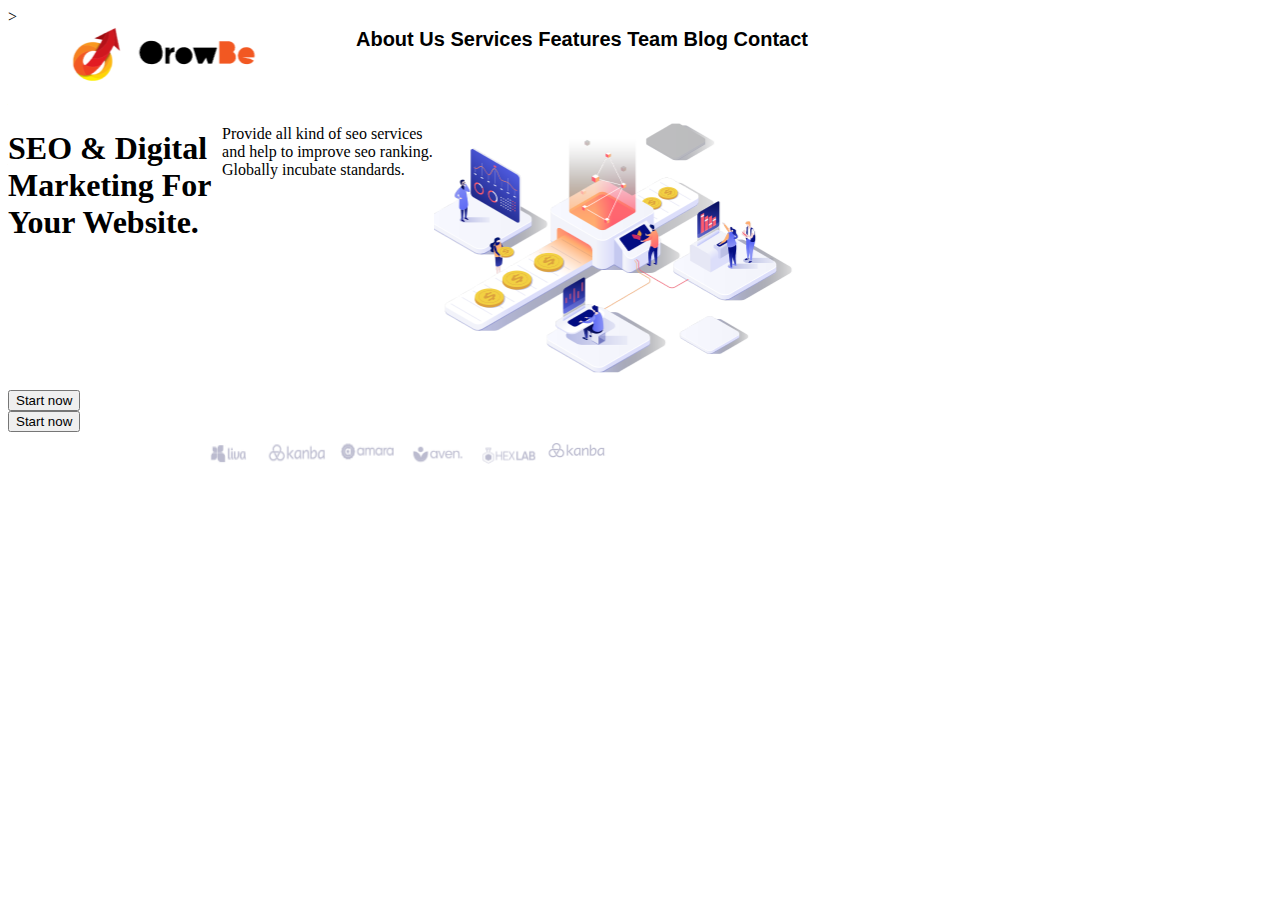
<file: Sem4/index.html>
<!DOCTYPE html>
<html lang="ru">

<head>
    <meta charset="UTF-8">
    <title>Seo & Digital Marketing</title>
    <link rel="stylesheet" href="./styles.css" />

</head>

<body>
 
        <header>
            	
		    <nav>
		        <ul>
			    <a href="">About Us</a> 
			    <a href="">Services</a>
			    <a href="">Features</a>
			    <a href="">Team</a>
			    <a href="">Blog</a>
			    <a href="">Contact</a>                                   
                </ul>
            </nav>

            <div class = "header_logo">
                <img src="./img/logo_head.png" alt="рисунок">
            </div>>

        </header>

        <main>
            
            </div class="main_text">            
                
                <h1>SEO & Digital Marketing For Your Website.</h1>
                <br>
	            <p>  Provide all kind of seo services 
                    and help to improve seo ranking. 
                    Globally incubate standards.
                </p>
            </div>   
            
            <div class="main_pic">
                <img src="./img/MainPic.png" alt="рисунок">
            </div>

            
        </main>
            
        <div class="button1"> 
		        <input type="button" value="Start now"/>
        </div>
        
        <div class="button2"> 
		        <input type="button" value="Start now"/>
        </div>


        <footer>
            <img src="./img/log1.png" alt="рисунок1">
	        <img src="./img/log2.png" alt="рисунок2">
	        <img src="./img/log3.png" alt="рисунок3">
	        <img src="./img/log4.png" alt="рисунок4">
	        <img src="./img/log5.png" alt="рисунок5">
	        <img src="./img/log6.png" alt="рисунок6">

        </footer>
    
</body>

</html>
</file>
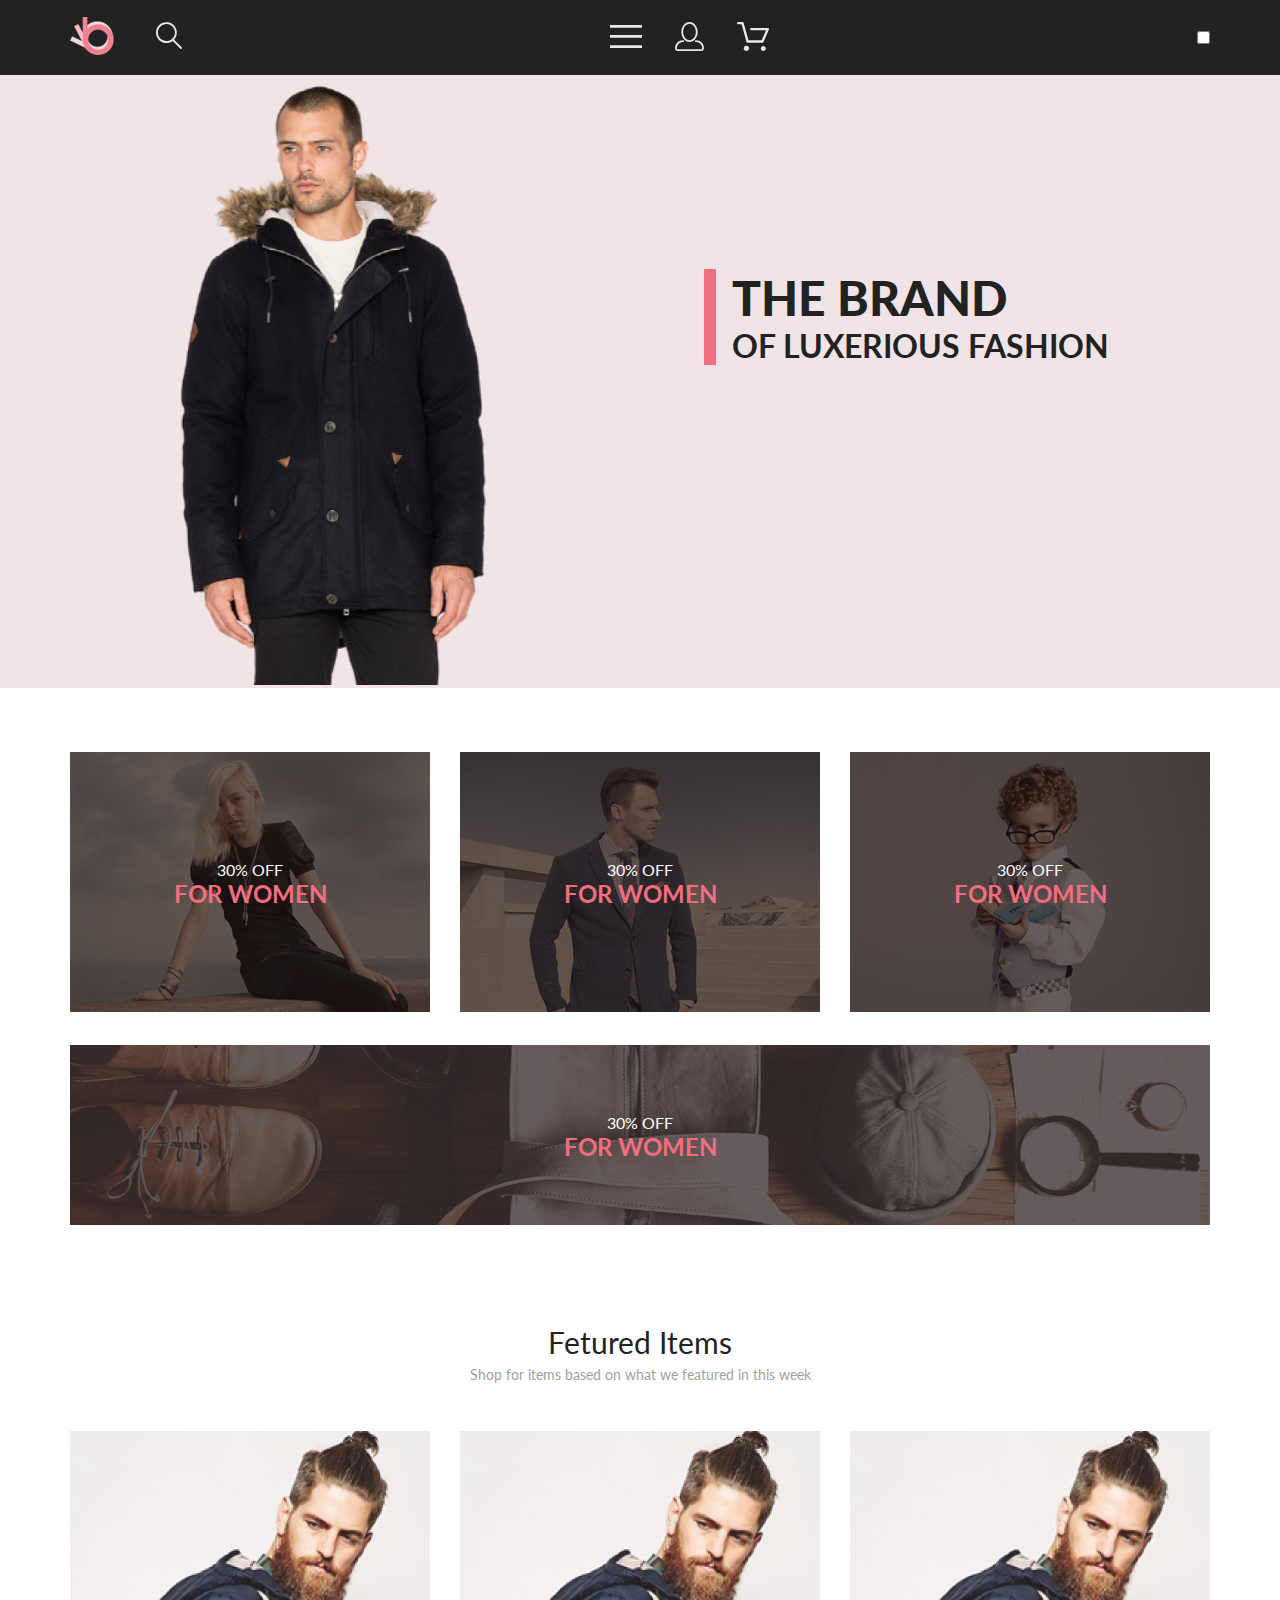
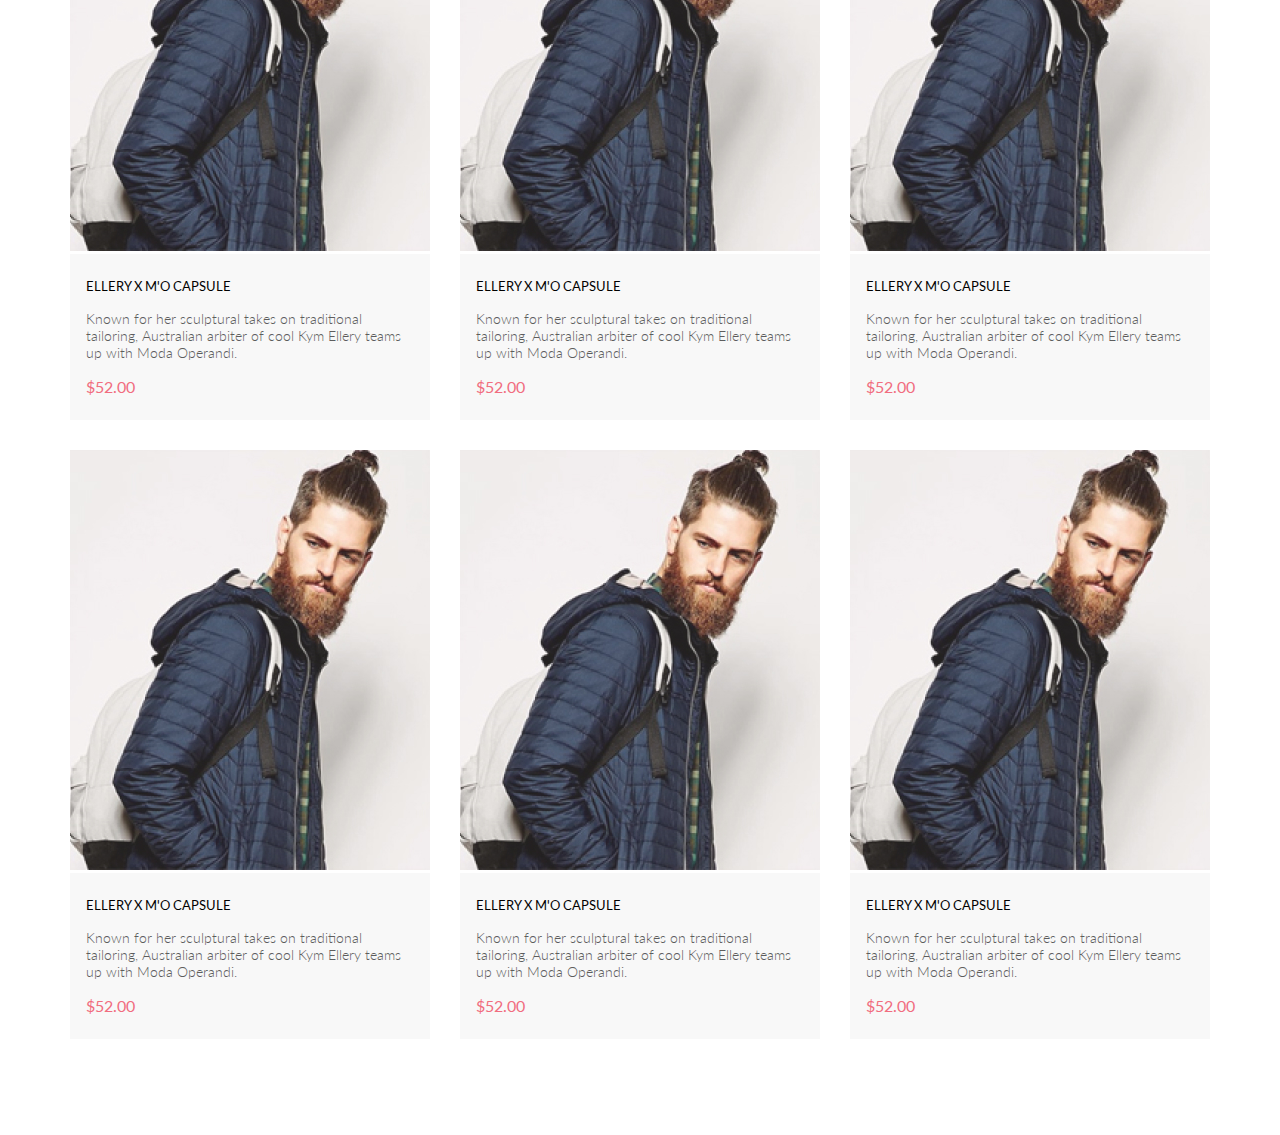
<file: Sem7/index.html>
<!DOCTYPE html>
<html lang="en">

<head>
    <link rel="preconnect" href="https://fonts.googleapis.com">
    <link rel="preconnect" href="https://fonts.gstatic.com" crossorigin>
    <link href="https://fonts.googleapis.com/css2?family=Lato:wght@300;400;700;900&display=swap" rel="stylesheet">
    <meta charset="UTF-8">
    <title>Homework7</title>
    <link rel="stylesheet" href="style.css">
</head>

<body>
    <div class="top">
        <header class="header center">
            <div class="header__left">
                <a href="index.html"><img src="img/logo.png" alt="logo"></a>
                <a href="#"><img src="img/search.svg" alt="search"></a>
            </div>
            <nav class="header__right">
                <label for="header__check"><img src="img/menu.svg" alt="menu"></label>
                <a class="header__link-site" href="registration.html"><img src="img/reg.svg" alt="reg"></a>
                <a class="header__link-site" href="cart.html"><img src="img/cart.svg" alt="cart"></a>
            </nav>
            <input class="header__checkbox" id="header__check" type="checkbox">
           
        </header>
        <section class="promo">
            <div class="promo__img">
                <img src="img/promo.png" alt="photo promo">
            </div>
            <div class="promo__content">
                <div class="promo__info">
                    <h1 class="promo__title">THE BRAND</h1>
                    <h2 class="promo__heading">OF LUXERIOUS FASHION</h2>
                </div>
            </div>
        </section>
        <section class="sale center">
            <div class="sale__item">
                <img src="img/si1.jpg" alt="sale image">
                <div class="sale__content">
                    <p class="sale__text">30% OFF</p>
                    <h3 class="sale__heading">FOR WOMEN</h3>
                </div>
            </div>
            <div class="sale__item">
                <img src="img/si2.jpg" alt="sale image">
                <div class="sale__content">
                    <p class="sale__text">30% OFF</p>
                    <h3 class="sale__heading">FOR WOMEN</h3>
                </div>
            </div>
            <div class="sale__item">
                <img src="img/si3.jpg" alt="sale image">
                <div class="sale__content">
                    <p class="sale__text">30% OFF</p>
                    <h3 class="sale__heading">FOR WOMEN</h3>
                </div>
            </div>
            <div class="sale__item sale__item_big">
                <img src="img/sibig.jpg" alt="sale image">
                <div class="sale__content">
                    <p class="sale__text">30% OFF</p>
                    <h3 class="sale__heading">FOR WOMEN</h3>
                </div>
            </div>
        </section>
        <section class="product-box center">
            <h2 class="product-box__heading">Fetured Items</h2>
            <p class="product-box__text">Shop for items based on what we featured in this week</p>
            <div class="product-box__content">
                <div class="product">
                    <img class="product__img" src="img/product1.jpg" alt="">
                    <div class="product__content">
                        <a href="product.html" class="product__heading">ELLERY X M'O CAPSULE</a>
                        <p class="product__text">Known for her sculptural takes on traditional tailoring, Australian
                            arbiter
                            of cool Kym Ellery teams up with Moda Operandi.</p>
                        <p class="product__price">$52.00</p>
                    </div>
                    <a href="#" class="product__add"><svg width="27" height="25" viewBox="0 0 27 25" fill="none"
                            xmlns="http://www.w3.org/2000/svg">
                            <path
                                d="M21.9509 23.2667H21.8386C21.2294 23.2667 20.7177 22.7671 20.6735 22.1294C20.629 21.4607 21.1175 20.8785 21.7626 20.8346C21.788 20.8329 21.8145 20.832 21.8405 20.832C22.4575 20.832 22.9743 21.3219 23.0201 21.9487C23.0319 22.1971 22.9914 22.5514 22.736 22.8439L22.73 22.8507L22.7242 22.8575C22.5275 23.0912 22.2607 23.2321 21.9509 23.2667ZM8.21887 23.2604C7.5683 23.2604 7.03906 22.7174 7.03906 22.05C7.03906 21.3832 7.5683 20.8406 8.21887 20.8406C8.86945 20.8406 9.39868 21.3832 9.39868 22.05C9.39868 22.7174 8.86945 23.2604 8.21887 23.2604Z"
                                fill="white" />
                            <path
                                d="M21.876 22.2662C21.921 22.2549 21.9423 22.2339 21.96 22.2129C21.9678 22.2037 21.9756 22.1946 21.9835 22.1855C22.02 22.1438 22.0233 22.0553 22.0224 22.0105C22.0092 21.9044 21.9185 21.8315 21.8412 21.8315C21.8375 21.8315 21.8336 21.8317 21.8312 21.8318C21.7531 21.8372 21.6653 21.9409 21.6719 22.0625C21.6813 22.1793 21.7675 22.2662 21.8392 22.2662H21.876ZM8.21954 22.2599C8.31873 22.2599 8.39935 22.1655 8.39935 22.0496C8.39935 21.9341 8.31873 21.8401 8.21954 21.8401C8.12042 21.8401 8.03973 21.9341 8.03973 22.0496C8.03973 22.1655 8.12042 22.2599 8.21954 22.2599ZM21.9995 24.2662C21.9517 24.2662 21.8878 24.2662 21.8392 24.2662C20.7017 24.2662 19.7567 23.3545 19.6765 22.198C19.5964 20.9929 20.4937 19.9183 21.6953 19.8364C21.7441 19.8331 21.7928 19.8315 21.8412 19.8315C22.9799 19.8315 23.9413 20.7324 24.019 21.8884C24.0505 22.4915 23.8741 23.0612 23.4898 23.5012C23.1055 23.9575 22.5764 24.2177 21.9995 24.2662ZM8.21954 24.2599C7.01532 24.2599 6.03973 23.2709 6.03973 22.0496C6.03973 20.8291 7.01532 19.8401 8.21954 19.8401C9.42371 19.8401 10.3994 20.8291 10.3994 22.0496C10.3994 23.2709 9.42371 24.2599 8.21954 24.2599ZM21.1984 17.3938H9.13306C8.70013 17.3938 8.31586 17.1005 8.20331 16.6775L4.27753 2.24768H1.52173C0.993408 2.24768 0.560547 1.80859 0.560547 1.27039C0.560547 0.733032 0.993408 0.292969 1.52173 0.292969H4.99933C5.43134 0.292969 5.81561 0.586304 5.9281 1.01025L9.85394 15.4391H20.5576L24.1144 7.13379H12.2578C11.7286 7.13379 11.2957 6.69373 11.2957 6.15649C11.2957 5.61914 11.7286 5.17908 12.2578 5.17908H25.5886C25.9091 5.17908 26.2141 5.34192 26.3896 5.61914C26.566 5.89539 26.5984 6.23743 26.4697 6.547L22.0795 16.807C21.9193 17.1653 21.5827 17.3938 21.1984 17.3938Z"
                                fill="white" />
                            <path
                                d="M21.876 22.2662C21.921 22.2549 21.9423 22.2339 21.96 22.2129C21.9678 22.2037 21.9756 22.1946 21.9835 22.1855C22.02 22.1438 22.0233 22.0553 22.0224 22.0105C22.0092 21.9044 21.9185 21.8315 21.8412 21.8315C21.8375 21.8315 21.8336 21.8317 21.8312 21.8318C21.7531 21.8372 21.6653 21.9409 21.6719 22.0625C21.6813 22.1793 21.7675 22.2662 21.8392 22.2662H21.876ZM8.21954 22.2599C8.31873 22.2599 8.39935 22.1655 8.39935 22.0496C8.39935 21.9341 8.31873 21.8401 8.21954 21.8401C8.12042 21.8401 8.03973 21.9341 8.03973 22.0496C8.03973 22.1655 8.12042 22.2599 8.21954 22.2599ZM21.9995 24.2662C21.9517 24.2662 21.8878 24.2662 21.8392 24.2662C20.7017 24.2662 19.7567 23.3545 19.6765 22.198C19.5964 20.9929 20.4937 19.9183 21.6953 19.8364C21.7441 19.8331 21.7928 19.8315 21.8412 19.8315C22.9799 19.8315 23.9413 20.7324 24.019 21.8884C24.0505 22.4915 23.8741 23.0612 23.4898 23.5012C23.1055 23.9575 22.5764 24.2177 21.9995 24.2662ZM8.21954 24.2599C7.01532 24.2599 6.03973 23.2709 6.03973 22.0496C6.03973 20.8291 7.01532 19.8401 8.21954 19.8401C9.42371 19.8401 10.3994 20.8291 10.3994 22.0496C10.3994 23.2709 9.42371 24.2599 8.21954 24.2599ZM21.1984 17.3938H9.13306C8.70013 17.3938 8.31586 17.1005 8.20331 16.6775L4.27753 2.24768H1.52173C0.993408 2.24768 0.560547 1.80859 0.560547 1.27039C0.560547 0.733032 0.993408 0.292969 1.52173 0.292969H4.99933C5.43134 0.292969 5.81561 0.586304 5.9281 1.01025L9.85394 15.4391H20.5576L24.1144 7.13379H12.2578C11.7286 7.13379 11.2957 6.69373 11.2957 6.15649C11.2957 5.61914 11.7286 5.17908 12.2578 5.17908H25.5886C25.9091 5.17908 26.2141 5.34192 26.3896 5.61914C26.566 5.89539 26.5984 6.23743 26.4697 6.547L22.0795 16.807C21.9193 17.1653 21.5827 17.3938 21.1984 17.3938Z"
                                fill="white" />
                        </svg>
                        Add to Cart</a>
                </div>
                <div class="product">
                    <img class="product__img" src="img/product1.jpg" alt="">
                    <div class="product__content">
                        <a href="product.html" class="product__heading">ELLERY X M'O CAPSULE</a>
                        <p class="product__text">Known for her sculptural takes on traditional tailoring, Australian
                            arbiter
                            of cool Kym Ellery teams up with Moda Operandi.</p>
                        <p class="product__price">$52.00</p>
                    </div>
                    <a href="#" class="product__add"><svg width="27" height="25" viewBox="0 0 27 25" fill="none"
                            xmlns="http://www.w3.org/2000/svg">
                            <path
                                d="M21.9509 23.2667H21.8386C21.2294 23.2667 20.7177 22.7671 20.6735 22.1294C20.629 21.4607 21.1175 20.8785 21.7626 20.8346C21.788 20.8329 21.8145 20.832 21.8405 20.832C22.4575 20.832 22.9743 21.3219 23.0201 21.9487C23.0319 22.1971 22.9914 22.5514 22.736 22.8439L22.73 22.8507L22.7242 22.8575C22.5275 23.0912 22.2607 23.2321 21.9509 23.2667ZM8.21887 23.2604C7.5683 23.2604 7.03906 22.7174 7.03906 22.05C7.03906 21.3832 7.5683 20.8406 8.21887 20.8406C8.86945 20.8406 9.39868 21.3832 9.39868 22.05C9.39868 22.7174 8.86945 23.2604 8.21887 23.2604Z"
                                fill="white" />
                            <path
                                d="M21.876 22.2662C21.921 22.2549 21.9423 22.2339 21.96 22.2129C21.9678 22.2037 21.9756 22.1946 21.9835 22.1855C22.02 22.1438 22.0233 22.0553 22.0224 22.0105C22.0092 21.9044 21.9185 21.8315 21.8412 21.8315C21.8375 21.8315 21.8336 21.8317 21.8312 21.8318C21.7531 21.8372 21.6653 21.9409 21.6719 22.0625C21.6813 22.1793 21.7675 22.2662 21.8392 22.2662H21.876ZM8.21954 22.2599C8.31873 22.2599 8.39935 22.1655 8.39935 22.0496C8.39935 21.9341 8.31873 21.8401 8.21954 21.8401C8.12042 21.8401 8.03973 21.9341 8.03973 22.0496C8.03973 22.1655 8.12042 22.2599 8.21954 22.2599ZM21.9995 24.2662C21.9517 24.2662 21.8878 24.2662 21.8392 24.2662C20.7017 24.2662 19.7567 23.3545 19.6765 22.198C19.5964 20.9929 20.4937 19.9183 21.6953 19.8364C21.7441 19.8331 21.7928 19.8315 21.8412 19.8315C22.9799 19.8315 23.9413 20.7324 24.019 21.8884C24.0505 22.4915 23.8741 23.0612 23.4898 23.5012C23.1055 23.9575 22.5764 24.2177 21.9995 24.2662ZM8.21954 24.2599C7.01532 24.2599 6.03973 23.2709 6.03973 22.0496C6.03973 20.8291 7.01532 19.8401 8.21954 19.8401C9.42371 19.8401 10.3994 20.8291 10.3994 22.0496C10.3994 23.2709 9.42371 24.2599 8.21954 24.2599ZM21.1984 17.3938H9.13306C8.70013 17.3938 8.31586 17.1005 8.20331 16.6775L4.27753 2.24768H1.52173C0.993408 2.24768 0.560547 1.80859 0.560547 1.27039C0.560547 0.733032 0.993408 0.292969 1.52173 0.292969H4.99933C5.43134 0.292969 5.81561 0.586304 5.9281 1.01025L9.85394 15.4391H20.5576L24.1144 7.13379H12.2578C11.7286 7.13379 11.2957 6.69373 11.2957 6.15649C11.2957 5.61914 11.7286 5.17908 12.2578 5.17908H25.5886C25.9091 5.17908 26.2141 5.34192 26.3896 5.61914C26.566 5.89539 26.5984 6.23743 26.4697 6.547L22.0795 16.807C21.9193 17.1653 21.5827 17.3938 21.1984 17.3938Z"
                                fill="white" />
                            <path
                                d="M21.876 22.2662C21.921 22.2549 21.9423 22.2339 21.96 22.2129C21.9678 22.2037 21.9756 22.1946 21.9835 22.1855C22.02 22.1438 22.0233 22.0553 22.0224 22.0105C22.0092 21.9044 21.9185 21.8315 21.8412 21.8315C21.8375 21.8315 21.8336 21.8317 21.8312 21.8318C21.7531 21.8372 21.6653 21.9409 21.6719 22.0625C21.6813 22.1793 21.7675 22.2662 21.8392 22.2662H21.876ZM8.21954 22.2599C8.31873 22.2599 8.39935 22.1655 8.39935 22.0496C8.39935 21.9341 8.31873 21.8401 8.21954 21.8401C8.12042 21.8401 8.03973 21.9341 8.03973 22.0496C8.03973 22.1655 8.12042 22.2599 8.21954 22.2599ZM21.9995 24.2662C21.9517 24.2662 21.8878 24.2662 21.8392 24.2662C20.7017 24.2662 19.7567 23.3545 19.6765 22.198C19.5964 20.9929 20.4937 19.9183 21.6953 19.8364C21.7441 19.8331 21.7928 19.8315 21.8412 19.8315C22.9799 19.8315 23.9413 20.7324 24.019 21.8884C24.0505 22.4915 23.8741 23.0612 23.4898 23.5012C23.1055 23.9575 22.5764 24.2177 21.9995 24.2662ZM8.21954 24.2599C7.01532 24.2599 6.03973 23.2709 6.03973 22.0496C6.03973 20.8291 7.01532 19.8401 8.21954 19.8401C9.42371 19.8401 10.3994 20.8291 10.3994 22.0496C10.3994 23.2709 9.42371 24.2599 8.21954 24.2599ZM21.1984 17.3938H9.13306C8.70013 17.3938 8.31586 17.1005 8.20331 16.6775L4.27753 2.24768H1.52173C0.993408 2.24768 0.560547 1.80859 0.560547 1.27039C0.560547 0.733032 0.993408 0.292969 1.52173 0.292969H4.99933C5.43134 0.292969 5.81561 0.586304 5.9281 1.01025L9.85394 15.4391H20.5576L24.1144 7.13379H12.2578C11.7286 7.13379 11.2957 6.69373 11.2957 6.15649C11.2957 5.61914 11.7286 5.17908 12.2578 5.17908H25.5886C25.9091 5.17908 26.2141 5.34192 26.3896 5.61914C26.566 5.89539 26.5984 6.23743 26.4697 6.547L22.0795 16.807C21.9193 17.1653 21.5827 17.3938 21.1984 17.3938Z"
                                fill="white" />
                        </svg>
                        Add to Cart</a>
                </div>
                <div class="product">
                    <img class="product__img" src="img/product1.jpg" alt="">
                    <div class="product__content">
                        <a href="product.html" class="product__heading">ELLERY X M'O CAPSULE</a>
                        <p class="product__text">Known for her sculptural takes on traditional tailoring, Australian
                            arbiter
                            of cool Kym Ellery teams up with Moda Operandi.</p>
                        <p class="product__price">$52.00</p>
                    </div>
                    <a href="#" class="product__add"><svg width="27" height="25" viewBox="0 0 27 25" fill="none"
                            xmlns="http://www.w3.org/2000/svg">
                            <path
                                d="M21.9509 23.2667H21.8386C21.2294 23.2667 20.7177 22.7671 20.6735 22.1294C20.629 21.4607 21.1175 20.8785 21.7626 20.8346C21.788 20.8329 21.8145 20.832 21.8405 20.832C22.4575 20.832 22.9743 21.3219 23.0201 21.9487C23.0319 22.1971 22.9914 22.5514 22.736 22.8439L22.73 22.8507L22.7242 22.8575C22.5275 23.0912 22.2607 23.2321 21.9509 23.2667ZM8.21887 23.2604C7.5683 23.2604 7.03906 22.7174 7.03906 22.05C7.03906 21.3832 7.5683 20.8406 8.21887 20.8406C8.86945 20.8406 9.39868 21.3832 9.39868 22.05C9.39868 22.7174 8.86945 23.2604 8.21887 23.2604Z"
                                fill="white" />
                            <path
                                d="M21.876 22.2662C21.921 22.2549 21.9423 22.2339 21.96 22.2129C21.9678 22.2037 21.9756 22.1946 21.9835 22.1855C22.02 22.1438 22.0233 22.0553 22.0224 22.0105C22.0092 21.9044 21.9185 21.8315 21.8412 21.8315C21.8375 21.8315 21.8336 21.8317 21.8312 21.8318C21.7531 21.8372 21.6653 21.9409 21.6719 22.0625C21.6813 22.1793 21.7675 22.2662 21.8392 22.2662H21.876ZM8.21954 22.2599C8.31873 22.2599 8.39935 22.1655 8.39935 22.0496C8.39935 21.9341 8.31873 21.8401 8.21954 21.8401C8.12042 21.8401 8.03973 21.9341 8.03973 22.0496C8.03973 22.1655 8.12042 22.2599 8.21954 22.2599ZM21.9995 24.2662C21.9517 24.2662 21.8878 24.2662 21.8392 24.2662C20.7017 24.2662 19.7567 23.3545 19.6765 22.198C19.5964 20.9929 20.4937 19.9183 21.6953 19.8364C21.7441 19.8331 21.7928 19.8315 21.8412 19.8315C22.9799 19.8315 23.9413 20.7324 24.019 21.8884C24.0505 22.4915 23.8741 23.0612 23.4898 23.5012C23.1055 23.9575 22.5764 24.2177 21.9995 24.2662ZM8.21954 24.2599C7.01532 24.2599 6.03973 23.2709 6.03973 22.0496C6.03973 20.8291 7.01532 19.8401 8.21954 19.8401C9.42371 19.8401 10.3994 20.8291 10.3994 22.0496C10.3994 23.2709 9.42371 24.2599 8.21954 24.2599ZM21.1984 17.3938H9.13306C8.70013 17.3938 8.31586 17.1005 8.20331 16.6775L4.27753 2.24768H1.52173C0.993408 2.24768 0.560547 1.80859 0.560547 1.27039C0.560547 0.733032 0.993408 0.292969 1.52173 0.292969H4.99933C5.43134 0.292969 5.81561 0.586304 5.9281 1.01025L9.85394 15.4391H20.5576L24.1144 7.13379H12.2578C11.7286 7.13379 11.2957 6.69373 11.2957 6.15649C11.2957 5.61914 11.7286 5.17908 12.2578 5.17908H25.5886C25.9091 5.17908 26.2141 5.34192 26.3896 5.61914C26.566 5.89539 26.5984 6.23743 26.4697 6.547L22.0795 16.807C21.9193 17.1653 21.5827 17.3938 21.1984 17.3938Z"
                                fill="white" />
                            <path
                                d="M21.876 22.2662C21.921 22.2549 21.9423 22.2339 21.96 22.2129C21.9678 22.2037 21.9756 22.1946 21.9835 22.1855C22.02 22.1438 22.0233 22.0553 22.0224 22.0105C22.0092 21.9044 21.9185 21.8315 21.8412 21.8315C21.8375 21.8315 21.8336 21.8317 21.8312 21.8318C21.7531 21.8372 21.6653 21.9409 21.6719 22.0625C21.6813 22.1793 21.7675 22.2662 21.8392 22.2662H21.876ZM8.21954 22.2599C8.31873 22.2599 8.39935 22.1655 8.39935 22.0496C8.39935 21.9341 8.31873 21.8401 8.21954 21.8401C8.12042 21.8401 8.03973 21.9341 8.03973 22.0496C8.03973 22.1655 8.12042 22.2599 8.21954 22.2599ZM21.9995 24.2662C21.9517 24.2662 21.8878 24.2662 21.8392 24.2662C20.7017 24.2662 19.7567 23.3545 19.6765 22.198C19.5964 20.9929 20.4937 19.9183 21.6953 19.8364C21.7441 19.8331 21.7928 19.8315 21.8412 19.8315C22.9799 19.8315 23.9413 20.7324 24.019 21.8884C24.0505 22.4915 23.8741 23.0612 23.4898 23.5012C23.1055 23.9575 22.5764 24.2177 21.9995 24.2662ZM8.21954 24.2599C7.01532 24.2599 6.03973 23.2709 6.03973 22.0496C6.03973 20.8291 7.01532 19.8401 8.21954 19.8401C9.42371 19.8401 10.3994 20.8291 10.3994 22.0496C10.3994 23.2709 9.42371 24.2599 8.21954 24.2599ZM21.1984 17.3938H9.13306C8.70013 17.3938 8.31586 17.1005 8.20331 16.6775L4.27753 2.24768H1.52173C0.993408 2.24768 0.560547 1.80859 0.560547 1.27039C0.560547 0.733032 0.993408 0.292969 1.52173 0.292969H4.99933C5.43134 0.292969 5.81561 0.586304 5.9281 1.01025L9.85394 15.4391H20.5576L24.1144 7.13379H12.2578C11.7286 7.13379 11.2957 6.69373 11.2957 6.15649C11.2957 5.61914 11.7286 5.17908 12.2578 5.17908H25.5886C25.9091 5.17908 26.2141 5.34192 26.3896 5.61914C26.566 5.89539 26.5984 6.23743 26.4697 6.547L22.0795 16.807C21.9193 17.1653 21.5827 17.3938 21.1984 17.3938Z"
                                fill="white" />
                        </svg>
                        Add to Cart</a>
                </div>
                <div class="product">
                    <img class="product__img" src="img/product1.jpg" alt="">
                    <div class="product__content">
                        <a href="product.html" class="product__heading">ELLERY X M'O CAPSULE</a>
                        <p class="product__text">Known for her sculptural takes on traditional tailoring, Australian
                            arbiter
                            of cool Kym Ellery teams up with Moda Operandi.</p>
                        <p class="product__price">$52.00</p>
                    </div>
                    <a href="#" class="product__add"><svg width="27" height="25" viewBox="0 0 27 25" fill="none"
                            xmlns="http://www.w3.org/2000/svg">
                            <path
                                d="M21.9509 23.2667H21.8386C21.2294 23.2667 20.7177 22.7671 20.6735 22.1294C20.629 21.4607 21.1175 20.8785 21.7626 20.8346C21.788 20.8329 21.8145 20.832 21.8405 20.832C22.4575 20.832 22.9743 21.3219 23.0201 21.9487C23.0319 22.1971 22.9914 22.5514 22.736 22.8439L22.73 22.8507L22.7242 22.8575C22.5275 23.0912 22.2607 23.2321 21.9509 23.2667ZM8.21887 23.2604C7.5683 23.2604 7.03906 22.7174 7.03906 22.05C7.03906 21.3832 7.5683 20.8406 8.21887 20.8406C8.86945 20.8406 9.39868 21.3832 9.39868 22.05C9.39868 22.7174 8.86945 23.2604 8.21887 23.2604Z"
                                fill="white" />
                            <path
                                d="M21.876 22.2662C21.921 22.2549 21.9423 22.2339 21.96 22.2129C21.9678 22.2037 21.9756 22.1946 21.9835 22.1855C22.02 22.1438 22.0233 22.0553 22.0224 22.0105C22.0092 21.9044 21.9185 21.8315 21.8412 21.8315C21.8375 21.8315 21.8336 21.8317 21.8312 21.8318C21.7531 21.8372 21.6653 21.9409 21.6719 22.0625C21.6813 22.1793 21.7675 22.2662 21.8392 22.2662H21.876ZM8.21954 22.2599C8.31873 22.2599 8.39935 22.1655 8.39935 22.0496C8.39935 21.9341 8.31873 21.8401 8.21954 21.8401C8.12042 21.8401 8.03973 21.9341 8.03973 22.0496C8.03973 22.1655 8.12042 22.2599 8.21954 22.2599ZM21.9995 24.2662C21.9517 24.2662 21.8878 24.2662 21.8392 24.2662C20.7017 24.2662 19.7567 23.3545 19.6765 22.198C19.5964 20.9929 20.4937 19.9183 21.6953 19.8364C21.7441 19.8331 21.7928 19.8315 21.8412 19.8315C22.9799 19.8315 23.9413 20.7324 24.019 21.8884C24.0505 22.4915 23.8741 23.0612 23.4898 23.5012C23.1055 23.9575 22.5764 24.2177 21.9995 24.2662ZM8.21954 24.2599C7.01532 24.2599 6.03973 23.2709 6.03973 22.0496C6.03973 20.8291 7.01532 19.8401 8.21954 19.8401C9.42371 19.8401 10.3994 20.8291 10.3994 22.0496C10.3994 23.2709 9.42371 24.2599 8.21954 24.2599ZM21.1984 17.3938H9.13306C8.70013 17.3938 8.31586 17.1005 8.20331 16.6775L4.27753 2.24768H1.52173C0.993408 2.24768 0.560547 1.80859 0.560547 1.27039C0.560547 0.733032 0.993408 0.292969 1.52173 0.292969H4.99933C5.43134 0.292969 5.81561 0.586304 5.9281 1.01025L9.85394 15.4391H20.5576L24.1144 7.13379H12.2578C11.7286 7.13379 11.2957 6.69373 11.2957 6.15649C11.2957 5.61914 11.7286 5.17908 12.2578 5.17908H25.5886C25.9091 5.17908 26.2141 5.34192 26.3896 5.61914C26.566 5.89539 26.5984 6.23743 26.4697 6.547L22.0795 16.807C21.9193 17.1653 21.5827 17.3938 21.1984 17.3938Z"
                                fill="white" />
                            <path
                                d="M21.876 22.2662C21.921 22.2549 21.9423 22.2339 21.96 22.2129C21.9678 22.2037 21.9756 22.1946 21.9835 22.1855C22.02 22.1438 22.0233 22.0553 22.0224 22.0105C22.0092 21.9044 21.9185 21.8315 21.8412 21.8315C21.8375 21.8315 21.8336 21.8317 21.8312 21.8318C21.7531 21.8372 21.6653 21.9409 21.6719 22.0625C21.6813 22.1793 21.7675 22.2662 21.8392 22.2662H21.876ZM8.21954 22.2599C8.31873 22.2599 8.39935 22.1655 8.39935 22.0496C8.39935 21.9341 8.31873 21.8401 8.21954 21.8401C8.12042 21.8401 8.03973 21.9341 8.03973 22.0496C8.03973 22.1655 8.12042 22.2599 8.21954 22.2599ZM21.9995 24.2662C21.9517 24.2662 21.8878 24.2662 21.8392 24.2662C20.7017 24.2662 19.7567 23.3545 19.6765 22.198C19.5964 20.9929 20.4937 19.9183 21.6953 19.8364C21.7441 19.8331 21.7928 19.8315 21.8412 19.8315C22.9799 19.8315 23.9413 20.7324 24.019 21.8884C24.0505 22.4915 23.8741 23.0612 23.4898 23.5012C23.1055 23.9575 22.5764 24.2177 21.9995 24.2662ZM8.21954 24.2599C7.01532 24.2599 6.03973 23.2709 6.03973 22.0496C6.03973 20.8291 7.01532 19.8401 8.21954 19.8401C9.42371 19.8401 10.3994 20.8291 10.3994 22.0496C10.3994 23.2709 9.42371 24.2599 8.21954 24.2599ZM21.1984 17.3938H9.13306C8.70013 17.3938 8.31586 17.1005 8.20331 16.6775L4.27753 2.24768H1.52173C0.993408 2.24768 0.560547 1.80859 0.560547 1.27039C0.560547 0.733032 0.993408 0.292969 1.52173 0.292969H4.99933C5.43134 0.292969 5.81561 0.586304 5.9281 1.01025L9.85394 15.4391H20.5576L24.1144 7.13379H12.2578C11.7286 7.13379 11.2957 6.69373 11.2957 6.15649C11.2957 5.61914 11.7286 5.17908 12.2578 5.17908H25.5886C25.9091 5.17908 26.2141 5.34192 26.3896 5.61914C26.566 5.89539 26.5984 6.23743 26.4697 6.547L22.0795 16.807C21.9193 17.1653 21.5827 17.3938 21.1984 17.3938Z"
                                fill="white" />
                        </svg>
                        Add to Cart</a>
                </div>
                <div class="product">
                    <img class="product__img" src="img/product1.jpg" alt="">
                    <div class="product__content">
                        <a href="product.html" class="product__heading">ELLERY X M'O CAPSULE</a>
                        <p class="product__text">Known for her sculptural takes on traditional tailoring, Australian
                            arbiter
                            of cool Kym Ellery teams up with Moda Operandi.</p>
                        <p class="product__price">$52.00</p>
                    </div>
                    <a href="#" class="product__add"><svg width="27" height="25" viewBox="0 0 27 25" fill="none"
                            xmlns="http://www.w3.org/2000/svg">
                            <path
                                d="M21.9509 23.2667H21.8386C21.2294 23.2667 20.7177 22.7671 20.6735 22.1294C20.629 21.4607 21.1175 20.8785 21.7626 20.8346C21.788 20.8329 21.8145 20.832 21.8405 20.832C22.4575 20.832 22.9743 21.3219 23.0201 21.9487C23.0319 22.1971 22.9914 22.5514 22.736 22.8439L22.73 22.8507L22.7242 22.8575C22.5275 23.0912 22.2607 23.2321 21.9509 23.2667ZM8.21887 23.2604C7.5683 23.2604 7.03906 22.7174 7.03906 22.05C7.03906 21.3832 7.5683 20.8406 8.21887 20.8406C8.86945 20.8406 9.39868 21.3832 9.39868 22.05C9.39868 22.7174 8.86945 23.2604 8.21887 23.2604Z"
                                fill="white" />
                            <path
                                d="M21.876 22.2662C21.921 22.2549 21.9423 22.2339 21.96 22.2129C21.9678 22.2037 21.9756 22.1946 21.9835 22.1855C22.02 22.1438 22.0233 22.0553 22.0224 22.0105C22.0092 21.9044 21.9185 21.8315 21.8412 21.8315C21.8375 21.8315 21.8336 21.8317 21.8312 21.8318C21.7531 21.8372 21.6653 21.9409 21.6719 22.0625C21.6813 22.1793 21.7675 22.2662 21.8392 22.2662H21.876ZM8.21954 22.2599C8.31873 22.2599 8.39935 22.1655 8.39935 22.0496C8.39935 21.9341 8.31873 21.8401 8.21954 21.8401C8.12042 21.8401 8.03973 21.9341 8.03973 22.0496C8.03973 22.1655 8.12042 22.2599 8.21954 22.2599ZM21.9995 24.2662C21.9517 24.2662 21.8878 24.2662 21.8392 24.2662C20.7017 24.2662 19.7567 23.3545 19.6765 22.198C19.5964 20.9929 20.4937 19.9183 21.6953 19.8364C21.7441 19.8331 21.7928 19.8315 21.8412 19.8315C22.9799 19.8315 23.9413 20.7324 24.019 21.8884C24.0505 22.4915 23.8741 23.0612 23.4898 23.5012C23.1055 23.9575 22.5764 24.2177 21.9995 24.2662ZM8.21954 24.2599C7.01532 24.2599 6.03973 23.2709 6.03973 22.0496C6.03973 20.8291 7.01532 19.8401 8.21954 19.8401C9.42371 19.8401 10.3994 20.8291 10.3994 22.0496C10.3994 23.2709 9.42371 24.2599 8.21954 24.2599ZM21.1984 17.3938H9.13306C8.70013 17.3938 8.31586 17.1005 8.20331 16.6775L4.27753 2.24768H1.52173C0.993408 2.24768 0.560547 1.80859 0.560547 1.27039C0.560547 0.733032 0.993408 0.292969 1.52173 0.292969H4.99933C5.43134 0.292969 5.81561 0.586304 5.9281 1.01025L9.85394 15.4391H20.5576L24.1144 7.13379H12.2578C11.7286 7.13379 11.2957 6.69373 11.2957 6.15649C11.2957 5.61914 11.7286 5.17908 12.2578 5.17908H25.5886C25.9091 5.17908 26.2141 5.34192 26.3896 5.61914C26.566 5.89539 26.5984 6.23743 26.4697 6.547L22.0795 16.807C21.9193 17.1653 21.5827 17.3938 21.1984 17.3938Z"
                                fill="white" />
                            <path
                                d="M21.876 22.2662C21.921 22.2549 21.9423 22.2339 21.96 22.2129C21.9678 22.2037 21.9756 22.1946 21.9835 22.1855C22.02 22.1438 22.0233 22.0553 22.0224 22.0105C22.0092 21.9044 21.9185 21.8315 21.8412 21.8315C21.8375 21.8315 21.8336 21.8317 21.8312 21.8318C21.7531 21.8372 21.6653 21.9409 21.6719 22.0625C21.6813 22.1793 21.7675 22.2662 21.8392 22.2662H21.876ZM8.21954 22.2599C8.31873 22.2599 8.39935 22.1655 8.39935 22.0496C8.39935 21.9341 8.31873 21.8401 8.21954 21.8401C8.12042 21.8401 8.03973 21.9341 8.03973 22.0496C8.03973 22.1655 8.12042 22.2599 8.21954 22.2599ZM21.9995 24.2662C21.9517 24.2662 21.8878 24.2662 21.8392 24.2662C20.7017 24.2662 19.7567 23.3545 19.6765 22.198C19.5964 20.9929 20.4937 19.9183 21.6953 19.8364C21.7441 19.8331 21.7928 19.8315 21.8412 19.8315C22.9799 19.8315 23.9413 20.7324 24.019 21.8884C24.0505 22.4915 23.8741 23.0612 23.4898 23.5012C23.1055 23.9575 22.5764 24.2177 21.9995 24.2662ZM8.21954 24.2599C7.01532 24.2599 6.03973 23.2709 6.03973 22.0496C6.03973 20.8291 7.01532 19.8401 8.21954 19.8401C9.42371 19.8401 10.3994 20.8291 10.3994 22.0496C10.3994 23.2709 9.42371 24.2599 8.21954 24.2599ZM21.1984 17.3938H9.13306C8.70013 17.3938 8.31586 17.1005 8.20331 16.6775L4.27753 2.24768H1.52173C0.993408 2.24768 0.560547 1.80859 0.560547 1.27039C0.560547 0.733032 0.993408 0.292969 1.52173 0.292969H4.99933C5.43134 0.292969 5.81561 0.586304 5.9281 1.01025L9.85394 15.4391H20.5576L24.1144 7.13379H12.2578C11.7286 7.13379 11.2957 6.69373 11.2957 6.15649C11.2957 5.61914 11.7286 5.17908 12.2578 5.17908H25.5886C25.9091 5.17908 26.2141 5.34192 26.3896 5.61914C26.566 5.89539 26.5984 6.23743 26.4697 6.547L22.0795 16.807C21.9193 17.1653 21.5827 17.3938 21.1984 17.3938Z"
                                fill="white" />
                        </svg>
                        Add to Cart</a>
                </div>
                <div class="product">
                    <img class="product__img" src="img/product1.jpg" alt="">
                    <div class="product__content">
                        <a href="product.html" class="product__heading">ELLERY X M'O CAPSULE</a>
                        <p class="product__text">Known for her sculptural takes on traditional tailoring, Australian
                            arbiter
                            of cool Kym Ellery teams up with Moda Operandi.</p>
                        <p class="product__price">$52.00</p>
                    </div>
                    <a href="#" class="product__add"><svg width="27" height="25" viewBox="0 0 27 25" fill="none"
                            xmlns="http://www.w3.org/2000/svg">
                            <path
                                d="M21.9509 23.2667H21.8386C21.2294 23.2667 20.7177 22.7671 20.6735 22.1294C20.629 21.4607 21.1175 20.8785 21.7626 20.8346C21.788 20.8329 21.8145 20.832 21.8405 20.832C22.4575 20.832 22.9743 21.3219 23.0201 21.9487C23.0319 22.1971 22.9914 22.5514 22.736 22.8439L22.73 22.8507L22.7242 22.8575C22.5275 23.0912 22.2607 23.2321 21.9509 23.2667ZM8.21887 23.2604C7.5683 23.2604 7.03906 22.7174 7.03906 22.05C7.03906 21.3832 7.5683 20.8406 8.21887 20.8406C8.86945 20.8406 9.39868 21.3832 9.39868 22.05C9.39868 22.7174 8.86945 23.2604 8.21887 23.2604Z"
                                fill="white" />
                            <path
                                d="M21.876 22.2662C21.921 22.2549 21.9423 22.2339 21.96 22.2129C21.9678 22.2037 21.9756 22.1946 21.9835 22.1855C22.02 22.1438 22.0233 22.0553 22.0224 22.0105C22.0092 21.9044 21.9185 21.8315 21.8412 21.8315C21.8375 21.8315 21.8336 21.8317 21.8312 21.8318C21.7531 21.8372 21.6653 21.9409 21.6719 22.0625C21.6813 22.1793 21.7675 22.2662 21.8392 22.2662H21.876ZM8.21954 22.2599C8.31873 22.2599 8.39935 22.1655 8.39935 22.0496C8.39935 21.9341 8.31873 21.8401 8.21954 21.8401C8.12042 21.8401 8.03973 21.9341 8.03973 22.0496C8.03973 22.1655 8.12042 22.2599 8.21954 22.2599ZM21.9995 24.2662C21.9517 24.2662 21.8878 24.2662 21.8392 24.2662C20.7017 24.2662 19.7567 23.3545 19.6765 22.198C19.5964 20.9929 20.4937 19.9183 21.6953 19.8364C21.7441 19.8331 21.7928 19.8315 21.8412 19.8315C22.9799 19.8315 23.9413 20.7324 24.019 21.8884C24.0505 22.4915 23.8741 23.0612 23.4898 23.5012C23.1055 23.9575 22.5764 24.2177 21.9995 24.2662ZM8.21954 24.2599C7.01532 24.2599 6.03973 23.2709 6.03973 22.0496C6.03973 20.8291 7.01532 19.8401 8.21954 19.8401C9.42371 19.8401 10.3994 20.8291 10.3994 22.0496C10.3994 23.2709 9.42371 24.2599 8.21954 24.2599ZM21.1984 17.3938H9.13306C8.70013 17.3938 8.31586 17.1005 8.20331 16.6775L4.27753 2.24768H1.52173C0.993408 2.24768 0.560547 1.80859 0.560547 1.27039C0.560547 0.733032 0.993408 0.292969 1.52173 0.292969H4.99933C5.43134 0.292969 5.81561 0.586304 5.9281 1.01025L9.85394 15.4391H20.5576L24.1144 7.13379H12.2578C11.7286 7.13379 11.2957 6.69373 11.2957 6.15649C11.2957 5.61914 11.7286 5.17908 12.2578 5.17908H25.5886C25.9091 5.17908 26.2141 5.34192 26.3896 5.61914C26.566 5.89539 26.5984 6.23743 26.4697 6.547L22.0795 16.807C21.9193 17.1653 21.5827 17.3938 21.1984 17.3938Z"
                                fill="white" />
                            <path
                                d="M21.876 22.2662C21.921 22.2549 21.9423 22.2339 21.96 22.2129C21.9678 22.2037 21.9756 22.1946 21.9835 22.1855C22.02 22.1438 22.0233 22.0553 22.0224 22.0105C22.0092 21.9044 21.9185 21.8315 21.8412 21.8315C21.8375 21.8315 21.8336 21.8317 21.8312 21.8318C21.7531 21.8372 21.6653 21.9409 21.6719 22.0625C21.6813 22.1793 21.7675 22.2662 21.8392 22.2662H21.876ZM8.21954 22.2599C8.31873 22.2599 8.39935 22.1655 8.39935 22.0496C8.39935 21.9341 8.31873 21.8401 8.21954 21.8401C8.12042 21.8401 8.03973 21.9341 8.03973 22.0496C8.03973 22.1655 8.12042 22.2599 8.21954 22.2599ZM21.9995 24.2662C21.9517 24.2662 21.8878 24.2662 21.8392 24.2662C20.7017 24.2662 19.7567 23.3545 19.6765 22.198C19.5964 20.9929 20.4937 19.9183 21.6953 19.8364C21.7441 19.8331 21.7928 19.8315 21.8412 19.8315C22.9799 19.8315 23.9413 20.7324 24.019 21.8884C24.0505 22.4915 23.8741 23.0612 23.4898 23.5012C23.1055 23.9575 22.5764 24.2177 21.9995 24.2662ZM8.21954 24.2599C7.01532 24.2599 6.03973 23.2709 6.03973 22.0496C6.03973 20.8291 7.01532 19.8401 8.21954 19.8401C9.42371 19.8401 10.3994 20.8291 10.3994 22.0496C10.3994 23.2709 9.42371 24.2599 8.21954 24.2599ZM21.1984 17.3938H9.13306C8.70013 17.3938 8.31586 17.1005 8.20331 16.6775L4.27753 2.24768H1.52173C0.993408 2.24768 0.560547 1.80859 0.560547 1.27039C0.560547 0.733032 0.993408 0.292969 1.52173 0.292969H4.99933C5.43134 0.292969 5.81561 0.586304 5.9281 1.01025L9.85394 15.4391H20.5576L24.1144 7.13379H12.2578C11.7286 7.13379 11.2957 6.69373 11.2957 6.15649C11.2957 5.61914 11.7286 5.17908 12.2578 5.17908H25.5886C25.9091 5.17908 26.2141 5.34192 26.3896 5.61914C26.566 5.89539 26.5984 6.23743 26.4697 6.547L22.0795 16.807C21.9193 17.1653 21.5827 17.3938 21.1984 17.3938Z"
                                fill="white" />
                        </svg>
                        Add to Cart</a>
                </div>
            </div>
        </section>
       
    </div>
</body>

</html>
</file>
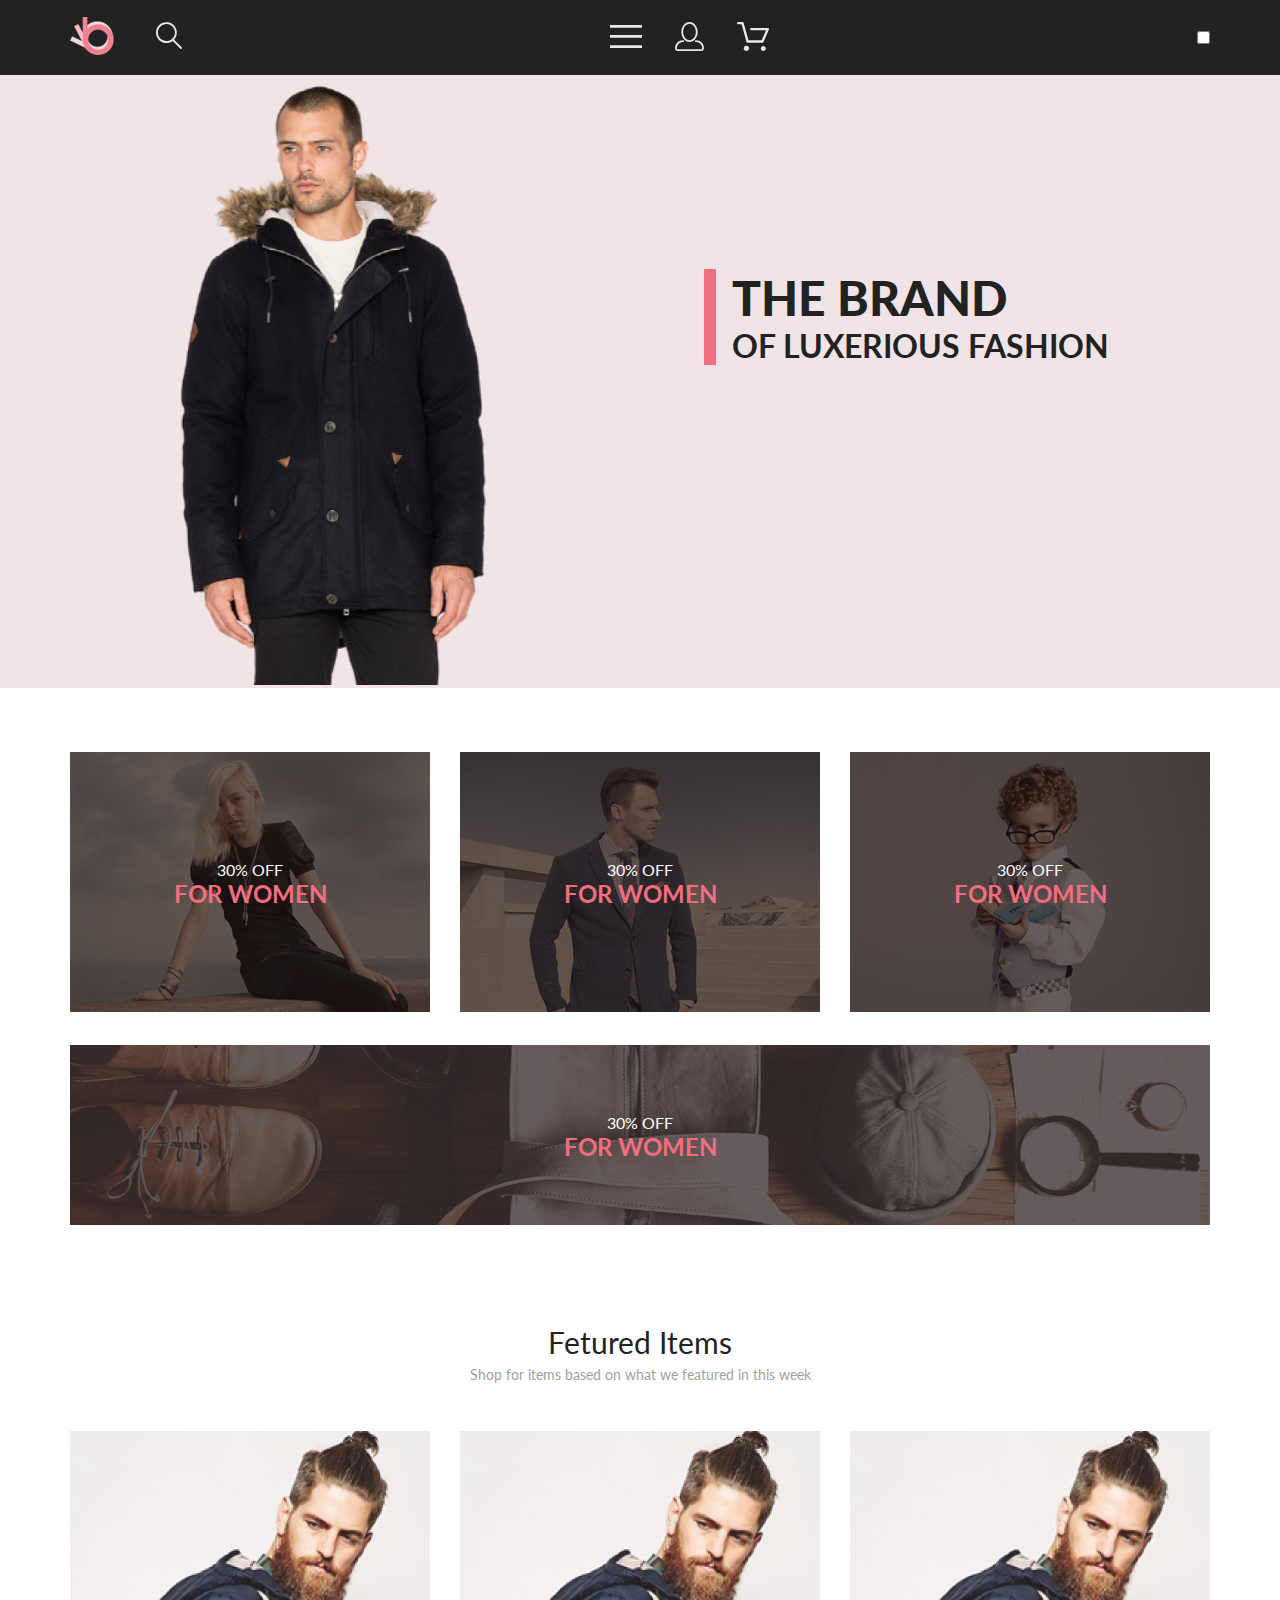
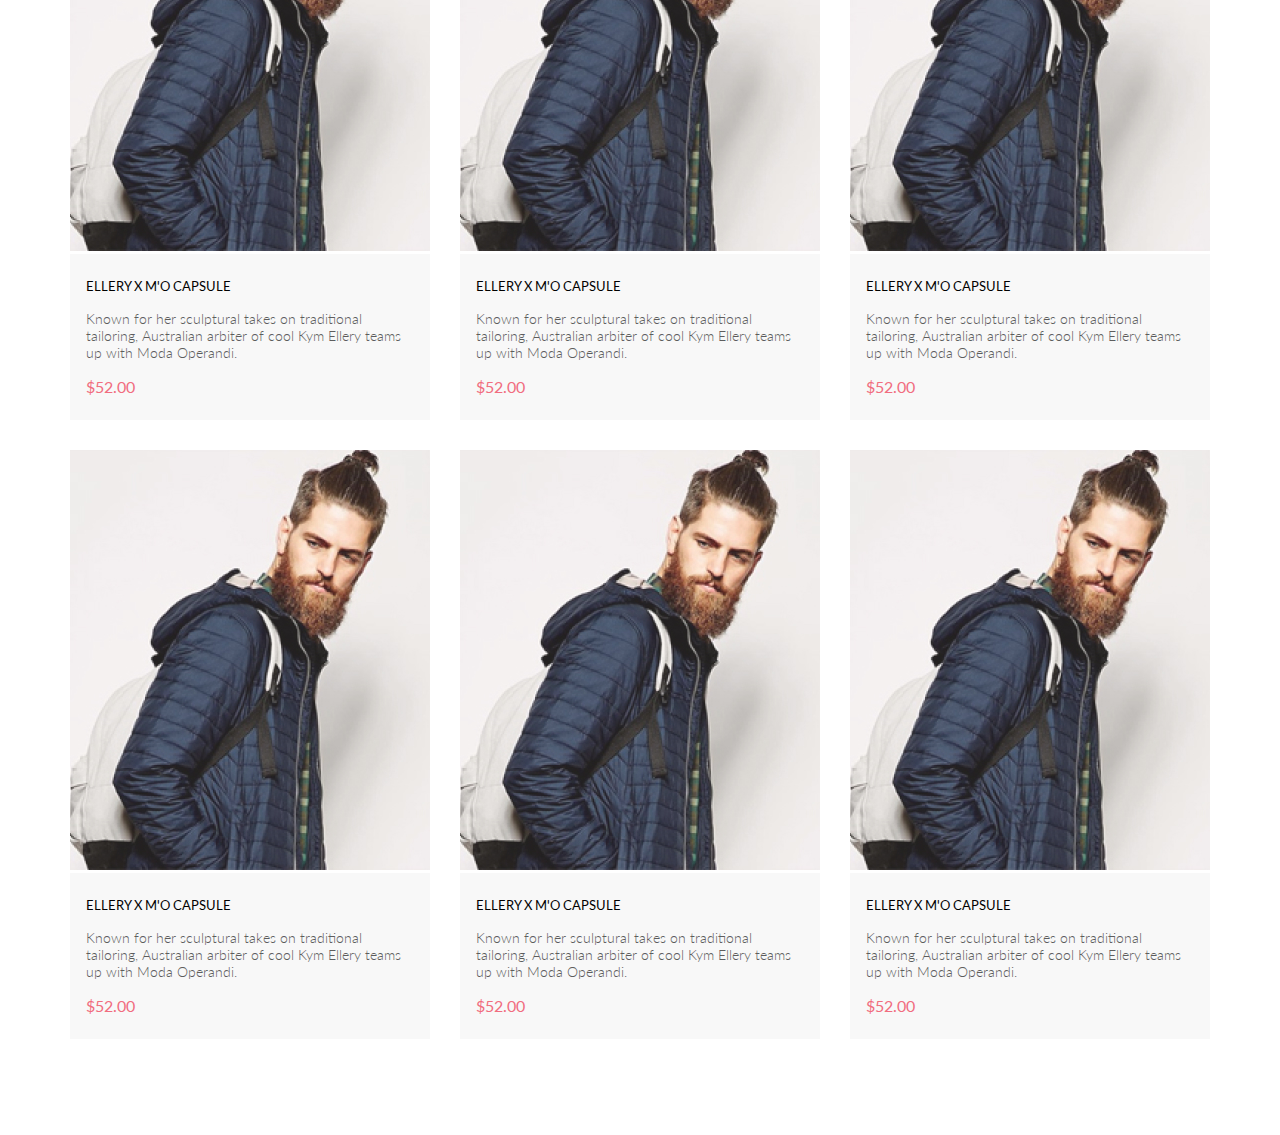
<file: Sem8/index.html>
<!DOCTYPE html>
<html lang="en">

<head>
    <link rel="preconnect" href="https://fonts.googleapis.com">
    <link rel="preconnect" href="https://fonts.gstatic.com" crossorigin>
    <link href="https://fonts.googleapis.com/css2?family=Lato:wght@300;400;700;900&display=swap" rel="stylesheet">
    <meta charset="UTF-8">
    <title>Homework8</title>
    <link rel="stylesheet" href="style.css">
</head>

<body>
    <div class="top">
        <header class="header center">
            <div class="header__left">
                <a href="index.html"><img src="img/logo.png" alt="logo"></a>
                <a href="#"><img src="img/search.svg" alt="search"></a>
            </div>
            <nav class="header__right">
                <label for="header__check"><img src="img/menu.svg" alt="menu"></label>
                <a class="header__link-site" href="registration.html"><img src="img/reg.svg" alt="reg"></a>
                <a class="header__link-site" href="cart.html"><img src="img/cart.svg" alt="cart"></a>
            </nav>
            <input class="header__checkbox" id="header__check" type="checkbox">
           
        </header>
        <section class="promo">
            <div class="promo__img">
                <img src="img/promo.png" alt="photo promo">
            </div>
            <div class="promo__content">
                <div class="promo__info">
                    <h1 class="promo__title">THE BRAND</h1>
                    <h2 class="promo__heading">OF LUXERIOUS FASHION</h2>
                </div>
            </div>
        </section>
        <section class="sale center">
            <div class="sale__item">
                <img src="img/si1.jpg" alt="sale image">
                <div class="sale__content">
                    <p class="sale__text">30% OFF</p>
                    <h3 class="sale__heading">FOR WOMEN</h3>
                </div>
            </div>
            <div class="sale__item">
                <img src="img/si2.jpg" alt="sale image">
                <div class="sale__content">
                    <p class="sale__text">30% OFF</p>
                    <h3 class="sale__heading">FOR WOMEN</h3>
                </div>
            </div>
            <div class="sale__item">
                <img src="img/si3.jpg" alt="sale image">
                <div class="sale__content">
                    <p class="sale__text">30% OFF</p>
                    <h3 class="sale__heading">FOR WOMEN</h3>
                </div>
            </div>
            <div class="sale__item sale__item_big">
                <img src="img/sibig.jpg" alt="sale image">
                <div class="sale__content">
                    <p class="sale__text">30% OFF</p>
                    <h3 class="sale__heading">FOR WOMEN</h3>
                </div>
            </div>
        </section>
        <section class="product-box center">
            <h2 class="product-box__heading">Fetured Items</h2>
            <p class="product-box__text">Shop for items based on what we featured in this week</p>
            <div class="product-box__content">
                <div class="product">
                    <img class="product__img" src="img/product1.jpg" alt="">
                    <div class="product__content">
                        <a href="product.html" class="product__heading">ELLERY X M'O CAPSULE</a>
                        <p class="product__text">Known for her sculptural takes on traditional tailoring, Australian
                            arbiter
                            of cool Kym Ellery teams up with Moda Operandi.</p>
                        <p class="product__price">$52.00</p>
                    </div>
                    <a href="#" class="product__add"><svg width="27" height="25" viewBox="0 0 27 25" fill="none"
                            xmlns="http://www.w3.org/2000/svg">
                            <path
                                d="M21.9509 23.2667H21.8386C21.2294 23.2667 20.7177 22.7671 20.6735 22.1294C20.629 21.4607 21.1175 20.8785 21.7626 20.8346C21.788 20.8329 21.8145 20.832 21.8405 20.832C22.4575 20.832 22.9743 21.3219 23.0201 21.9487C23.0319 22.1971 22.9914 22.5514 22.736 22.8439L22.73 22.8507L22.7242 22.8575C22.5275 23.0912 22.2607 23.2321 21.9509 23.2667ZM8.21887 23.2604C7.5683 23.2604 7.03906 22.7174 7.03906 22.05C7.03906 21.3832 7.5683 20.8406 8.21887 20.8406C8.86945 20.8406 9.39868 21.3832 9.39868 22.05C9.39868 22.7174 8.86945 23.2604 8.21887 23.2604Z"
                                fill="white" />
                            <path
                                d="M21.876 22.2662C21.921 22.2549 21.9423 22.2339 21.96 22.2129C21.9678 22.2037 21.9756 22.1946 21.9835 22.1855C22.02 22.1438 22.0233 22.0553 22.0224 22.0105C22.0092 21.9044 21.9185 21.8315 21.8412 21.8315C21.8375 21.8315 21.8336 21.8317 21.8312 21.8318C21.7531 21.8372 21.6653 21.9409 21.6719 22.0625C21.6813 22.1793 21.7675 22.2662 21.8392 22.2662H21.876ZM8.21954 22.2599C8.31873 22.2599 8.39935 22.1655 8.39935 22.0496C8.39935 21.9341 8.31873 21.8401 8.21954 21.8401C8.12042 21.8401 8.03973 21.9341 8.03973 22.0496C8.03973 22.1655 8.12042 22.2599 8.21954 22.2599ZM21.9995 24.2662C21.9517 24.2662 21.8878 24.2662 21.8392 24.2662C20.7017 24.2662 19.7567 23.3545 19.6765 22.198C19.5964 20.9929 20.4937 19.9183 21.6953 19.8364C21.7441 19.8331 21.7928 19.8315 21.8412 19.8315C22.9799 19.8315 23.9413 20.7324 24.019 21.8884C24.0505 22.4915 23.8741 23.0612 23.4898 23.5012C23.1055 23.9575 22.5764 24.2177 21.9995 24.2662ZM8.21954 24.2599C7.01532 24.2599 6.03973 23.2709 6.03973 22.0496C6.03973 20.8291 7.01532 19.8401 8.21954 19.8401C9.42371 19.8401 10.3994 20.8291 10.3994 22.0496C10.3994 23.2709 9.42371 24.2599 8.21954 24.2599ZM21.1984 17.3938H9.13306C8.70013 17.3938 8.31586 17.1005 8.20331 16.6775L4.27753 2.24768H1.52173C0.993408 2.24768 0.560547 1.80859 0.560547 1.27039C0.560547 0.733032 0.993408 0.292969 1.52173 0.292969H4.99933C5.43134 0.292969 5.81561 0.586304 5.9281 1.01025L9.85394 15.4391H20.5576L24.1144 7.13379H12.2578C11.7286 7.13379 11.2957 6.69373 11.2957 6.15649C11.2957 5.61914 11.7286 5.17908 12.2578 5.17908H25.5886C25.9091 5.17908 26.2141 5.34192 26.3896 5.61914C26.566 5.89539 26.5984 6.23743 26.4697 6.547L22.0795 16.807C21.9193 17.1653 21.5827 17.3938 21.1984 17.3938Z"
                                fill="white" />
                            <path
                                d="M21.876 22.2662C21.921 22.2549 21.9423 22.2339 21.96 22.2129C21.9678 22.2037 21.9756 22.1946 21.9835 22.1855C22.02 22.1438 22.0233 22.0553 22.0224 22.0105C22.0092 21.9044 21.9185 21.8315 21.8412 21.8315C21.8375 21.8315 21.8336 21.8317 21.8312 21.8318C21.7531 21.8372 21.6653 21.9409 21.6719 22.0625C21.6813 22.1793 21.7675 22.2662 21.8392 22.2662H21.876ZM8.21954 22.2599C8.31873 22.2599 8.39935 22.1655 8.39935 22.0496C8.39935 21.9341 8.31873 21.8401 8.21954 21.8401C8.12042 21.8401 8.03973 21.9341 8.03973 22.0496C8.03973 22.1655 8.12042 22.2599 8.21954 22.2599ZM21.9995 24.2662C21.9517 24.2662 21.8878 24.2662 21.8392 24.2662C20.7017 24.2662 19.7567 23.3545 19.6765 22.198C19.5964 20.9929 20.4937 19.9183 21.6953 19.8364C21.7441 19.8331 21.7928 19.8315 21.8412 19.8315C22.9799 19.8315 23.9413 20.7324 24.019 21.8884C24.0505 22.4915 23.8741 23.0612 23.4898 23.5012C23.1055 23.9575 22.5764 24.2177 21.9995 24.2662ZM8.21954 24.2599C7.01532 24.2599 6.03973 23.2709 6.03973 22.0496C6.03973 20.8291 7.01532 19.8401 8.21954 19.8401C9.42371 19.8401 10.3994 20.8291 10.3994 22.0496C10.3994 23.2709 9.42371 24.2599 8.21954 24.2599ZM21.1984 17.3938H9.13306C8.70013 17.3938 8.31586 17.1005 8.20331 16.6775L4.27753 2.24768H1.52173C0.993408 2.24768 0.560547 1.80859 0.560547 1.27039C0.560547 0.733032 0.993408 0.292969 1.52173 0.292969H4.99933C5.43134 0.292969 5.81561 0.586304 5.9281 1.01025L9.85394 15.4391H20.5576L24.1144 7.13379H12.2578C11.7286 7.13379 11.2957 6.69373 11.2957 6.15649C11.2957 5.61914 11.7286 5.17908 12.2578 5.17908H25.5886C25.9091 5.17908 26.2141 5.34192 26.3896 5.61914C26.566 5.89539 26.5984 6.23743 26.4697 6.547L22.0795 16.807C21.9193 17.1653 21.5827 17.3938 21.1984 17.3938Z"
                                fill="white" />
                        </svg>
                        Add to Cart</a>
                </div>
                <div class="product">
                    <img class="product__img" src="img/product1.jpg" alt="">
                    <div class="product__content">
                        <a href="product.html" class="product__heading">ELLERY X M'O CAPSULE</a>
                        <p class="product__text">Known for her sculptural takes on traditional tailoring, Australian
                            arbiter
                            of cool Kym Ellery teams up with Moda Operandi.</p>
                        <p class="product__price">$52.00</p>
                    </div>
                    <a href="#" class="product__add"><svg width="27" height="25" viewBox="0 0 27 25" fill="none"
                            xmlns="http://www.w3.org/2000/svg">
                            <path
                                d="M21.9509 23.2667H21.8386C21.2294 23.2667 20.7177 22.7671 20.6735 22.1294C20.629 21.4607 21.1175 20.8785 21.7626 20.8346C21.788 20.8329 21.8145 20.832 21.8405 20.832C22.4575 20.832 22.9743 21.3219 23.0201 21.9487C23.0319 22.1971 22.9914 22.5514 22.736 22.8439L22.73 22.8507L22.7242 22.8575C22.5275 23.0912 22.2607 23.2321 21.9509 23.2667ZM8.21887 23.2604C7.5683 23.2604 7.03906 22.7174 7.03906 22.05C7.03906 21.3832 7.5683 20.8406 8.21887 20.8406C8.86945 20.8406 9.39868 21.3832 9.39868 22.05C9.39868 22.7174 8.86945 23.2604 8.21887 23.2604Z"
                                fill="white" />
                            <path
                                d="M21.876 22.2662C21.921 22.2549 21.9423 22.2339 21.96 22.2129C21.9678 22.2037 21.9756 22.1946 21.9835 22.1855C22.02 22.1438 22.0233 22.0553 22.0224 22.0105C22.0092 21.9044 21.9185 21.8315 21.8412 21.8315C21.8375 21.8315 21.8336 21.8317 21.8312 21.8318C21.7531 21.8372 21.6653 21.9409 21.6719 22.0625C21.6813 22.1793 21.7675 22.2662 21.8392 22.2662H21.876ZM8.21954 22.2599C8.31873 22.2599 8.39935 22.1655 8.39935 22.0496C8.39935 21.9341 8.31873 21.8401 8.21954 21.8401C8.12042 21.8401 8.03973 21.9341 8.03973 22.0496C8.03973 22.1655 8.12042 22.2599 8.21954 22.2599ZM21.9995 24.2662C21.9517 24.2662 21.8878 24.2662 21.8392 24.2662C20.7017 24.2662 19.7567 23.3545 19.6765 22.198C19.5964 20.9929 20.4937 19.9183 21.6953 19.8364C21.7441 19.8331 21.7928 19.8315 21.8412 19.8315C22.9799 19.8315 23.9413 20.7324 24.019 21.8884C24.0505 22.4915 23.8741 23.0612 23.4898 23.5012C23.1055 23.9575 22.5764 24.2177 21.9995 24.2662ZM8.21954 24.2599C7.01532 24.2599 6.03973 23.2709 6.03973 22.0496C6.03973 20.8291 7.01532 19.8401 8.21954 19.8401C9.42371 19.8401 10.3994 20.8291 10.3994 22.0496C10.3994 23.2709 9.42371 24.2599 8.21954 24.2599ZM21.1984 17.3938H9.13306C8.70013 17.3938 8.31586 17.1005 8.20331 16.6775L4.27753 2.24768H1.52173C0.993408 2.24768 0.560547 1.80859 0.560547 1.27039C0.560547 0.733032 0.993408 0.292969 1.52173 0.292969H4.99933C5.43134 0.292969 5.81561 0.586304 5.9281 1.01025L9.85394 15.4391H20.5576L24.1144 7.13379H12.2578C11.7286 7.13379 11.2957 6.69373 11.2957 6.15649C11.2957 5.61914 11.7286 5.17908 12.2578 5.17908H25.5886C25.9091 5.17908 26.2141 5.34192 26.3896 5.61914C26.566 5.89539 26.5984 6.23743 26.4697 6.547L22.0795 16.807C21.9193 17.1653 21.5827 17.3938 21.1984 17.3938Z"
                                fill="white" />
                            <path
                                d="M21.876 22.2662C21.921 22.2549 21.9423 22.2339 21.96 22.2129C21.9678 22.2037 21.9756 22.1946 21.9835 22.1855C22.02 22.1438 22.0233 22.0553 22.0224 22.0105C22.0092 21.9044 21.9185 21.8315 21.8412 21.8315C21.8375 21.8315 21.8336 21.8317 21.8312 21.8318C21.7531 21.8372 21.6653 21.9409 21.6719 22.0625C21.6813 22.1793 21.7675 22.2662 21.8392 22.2662H21.876ZM8.21954 22.2599C8.31873 22.2599 8.39935 22.1655 8.39935 22.0496C8.39935 21.9341 8.31873 21.8401 8.21954 21.8401C8.12042 21.8401 8.03973 21.9341 8.03973 22.0496C8.03973 22.1655 8.12042 22.2599 8.21954 22.2599ZM21.9995 24.2662C21.9517 24.2662 21.8878 24.2662 21.8392 24.2662C20.7017 24.2662 19.7567 23.3545 19.6765 22.198C19.5964 20.9929 20.4937 19.9183 21.6953 19.8364C21.7441 19.8331 21.7928 19.8315 21.8412 19.8315C22.9799 19.8315 23.9413 20.7324 24.019 21.8884C24.0505 22.4915 23.8741 23.0612 23.4898 23.5012C23.1055 23.9575 22.5764 24.2177 21.9995 24.2662ZM8.21954 24.2599C7.01532 24.2599 6.03973 23.2709 6.03973 22.0496C6.03973 20.8291 7.01532 19.8401 8.21954 19.8401C9.42371 19.8401 10.3994 20.8291 10.3994 22.0496C10.3994 23.2709 9.42371 24.2599 8.21954 24.2599ZM21.1984 17.3938H9.13306C8.70013 17.3938 8.31586 17.1005 8.20331 16.6775L4.27753 2.24768H1.52173C0.993408 2.24768 0.560547 1.80859 0.560547 1.27039C0.560547 0.733032 0.993408 0.292969 1.52173 0.292969H4.99933C5.43134 0.292969 5.81561 0.586304 5.9281 1.01025L9.85394 15.4391H20.5576L24.1144 7.13379H12.2578C11.7286 7.13379 11.2957 6.69373 11.2957 6.15649C11.2957 5.61914 11.7286 5.17908 12.2578 5.17908H25.5886C25.9091 5.17908 26.2141 5.34192 26.3896 5.61914C26.566 5.89539 26.5984 6.23743 26.4697 6.547L22.0795 16.807C21.9193 17.1653 21.5827 17.3938 21.1984 17.3938Z"
                                fill="white" />
                        </svg>
                        Add to Cart</a>
                </div>
                <div class="product">
                    <img class="product__img" src="img/product1.jpg" alt="">
                    <div class="product__content">
                        <a href="product.html" class="product__heading">ELLERY X M'O CAPSULE</a>
                        <p class="product__text">Known for her sculptural takes on traditional tailoring, Australian
                            arbiter
                            of cool Kym Ellery teams up with Moda Operandi.</p>
                        <p class="product__price">$52.00</p>
                    </div>
                    <a href="#" class="product__add"><svg width="27" height="25" viewBox="0 0 27 25" fill="none"
                            xmlns="http://www.w3.org/2000/svg">
                            <path
                                d="M21.9509 23.2667H21.8386C21.2294 23.2667 20.7177 22.7671 20.6735 22.1294C20.629 21.4607 21.1175 20.8785 21.7626 20.8346C21.788 20.8329 21.8145 20.832 21.8405 20.832C22.4575 20.832 22.9743 21.3219 23.0201 21.9487C23.0319 22.1971 22.9914 22.5514 22.736 22.8439L22.73 22.8507L22.7242 22.8575C22.5275 23.0912 22.2607 23.2321 21.9509 23.2667ZM8.21887 23.2604C7.5683 23.2604 7.03906 22.7174 7.03906 22.05C7.03906 21.3832 7.5683 20.8406 8.21887 20.8406C8.86945 20.8406 9.39868 21.3832 9.39868 22.05C9.39868 22.7174 8.86945 23.2604 8.21887 23.2604Z"
                                fill="white" />
                            <path
                                d="M21.876 22.2662C21.921 22.2549 21.9423 22.2339 21.96 22.2129C21.9678 22.2037 21.9756 22.1946 21.9835 22.1855C22.02 22.1438 22.0233 22.0553 22.0224 22.0105C22.0092 21.9044 21.9185 21.8315 21.8412 21.8315C21.8375 21.8315 21.8336 21.8317 21.8312 21.8318C21.7531 21.8372 21.6653 21.9409 21.6719 22.0625C21.6813 22.1793 21.7675 22.2662 21.8392 22.2662H21.876ZM8.21954 22.2599C8.31873 22.2599 8.39935 22.1655 8.39935 22.0496C8.39935 21.9341 8.31873 21.8401 8.21954 21.8401C8.12042 21.8401 8.03973 21.9341 8.03973 22.0496C8.03973 22.1655 8.12042 22.2599 8.21954 22.2599ZM21.9995 24.2662C21.9517 24.2662 21.8878 24.2662 21.8392 24.2662C20.7017 24.2662 19.7567 23.3545 19.6765 22.198C19.5964 20.9929 20.4937 19.9183 21.6953 19.8364C21.7441 19.8331 21.7928 19.8315 21.8412 19.8315C22.9799 19.8315 23.9413 20.7324 24.019 21.8884C24.0505 22.4915 23.8741 23.0612 23.4898 23.5012C23.1055 23.9575 22.5764 24.2177 21.9995 24.2662ZM8.21954 24.2599C7.01532 24.2599 6.03973 23.2709 6.03973 22.0496C6.03973 20.8291 7.01532 19.8401 8.21954 19.8401C9.42371 19.8401 10.3994 20.8291 10.3994 22.0496C10.3994 23.2709 9.42371 24.2599 8.21954 24.2599ZM21.1984 17.3938H9.13306C8.70013 17.3938 8.31586 17.1005 8.20331 16.6775L4.27753 2.24768H1.52173C0.993408 2.24768 0.560547 1.80859 0.560547 1.27039C0.560547 0.733032 0.993408 0.292969 1.52173 0.292969H4.99933C5.43134 0.292969 5.81561 0.586304 5.9281 1.01025L9.85394 15.4391H20.5576L24.1144 7.13379H12.2578C11.7286 7.13379 11.2957 6.69373 11.2957 6.15649C11.2957 5.61914 11.7286 5.17908 12.2578 5.17908H25.5886C25.9091 5.17908 26.2141 5.34192 26.3896 5.61914C26.566 5.89539 26.5984 6.23743 26.4697 6.547L22.0795 16.807C21.9193 17.1653 21.5827 17.3938 21.1984 17.3938Z"
                                fill="white" />
                            <path
                                d="M21.876 22.2662C21.921 22.2549 21.9423 22.2339 21.96 22.2129C21.9678 22.2037 21.9756 22.1946 21.9835 22.1855C22.02 22.1438 22.0233 22.0553 22.0224 22.0105C22.0092 21.9044 21.9185 21.8315 21.8412 21.8315C21.8375 21.8315 21.8336 21.8317 21.8312 21.8318C21.7531 21.8372 21.6653 21.9409 21.6719 22.0625C21.6813 22.1793 21.7675 22.2662 21.8392 22.2662H21.876ZM8.21954 22.2599C8.31873 22.2599 8.39935 22.1655 8.39935 22.0496C8.39935 21.9341 8.31873 21.8401 8.21954 21.8401C8.12042 21.8401 8.03973 21.9341 8.03973 22.0496C8.03973 22.1655 8.12042 22.2599 8.21954 22.2599ZM21.9995 24.2662C21.9517 24.2662 21.8878 24.2662 21.8392 24.2662C20.7017 24.2662 19.7567 23.3545 19.6765 22.198C19.5964 20.9929 20.4937 19.9183 21.6953 19.8364C21.7441 19.8331 21.7928 19.8315 21.8412 19.8315C22.9799 19.8315 23.9413 20.7324 24.019 21.8884C24.0505 22.4915 23.8741 23.0612 23.4898 23.5012C23.1055 23.9575 22.5764 24.2177 21.9995 24.2662ZM8.21954 24.2599C7.01532 24.2599 6.03973 23.2709 6.03973 22.0496C6.03973 20.8291 7.01532 19.8401 8.21954 19.8401C9.42371 19.8401 10.3994 20.8291 10.3994 22.0496C10.3994 23.2709 9.42371 24.2599 8.21954 24.2599ZM21.1984 17.3938H9.13306C8.70013 17.3938 8.31586 17.1005 8.20331 16.6775L4.27753 2.24768H1.52173C0.993408 2.24768 0.560547 1.80859 0.560547 1.27039C0.560547 0.733032 0.993408 0.292969 1.52173 0.292969H4.99933C5.43134 0.292969 5.81561 0.586304 5.9281 1.01025L9.85394 15.4391H20.5576L24.1144 7.13379H12.2578C11.7286 7.13379 11.2957 6.69373 11.2957 6.15649C11.2957 5.61914 11.7286 5.17908 12.2578 5.17908H25.5886C25.9091 5.17908 26.2141 5.34192 26.3896 5.61914C26.566 5.89539 26.5984 6.23743 26.4697 6.547L22.0795 16.807C21.9193 17.1653 21.5827 17.3938 21.1984 17.3938Z"
                                fill="white" />
                        </svg>
                        Add to Cart</a>
                </div>
                <div class="product">
                    <img class="product__img" src="img/product1.jpg" alt="">
                    <div class="product__content">
                        <a href="product.html" class="product__heading">ELLERY X M'O CAPSULE</a>
                        <p class="product__text">Known for her sculptural takes on traditional tailoring, Australian
                            arbiter
                            of cool Kym Ellery teams up with Moda Operandi.</p>
                        <p class="product__price">$52.00</p>
                    </div>
                    <a href="#" class="product__add"><svg width="27" height="25" viewBox="0 0 27 25" fill="none"
                            xmlns="http://www.w3.org/2000/svg">
                            <path
                                d="M21.9509 23.2667H21.8386C21.2294 23.2667 20.7177 22.7671 20.6735 22.1294C20.629 21.4607 21.1175 20.8785 21.7626 20.8346C21.788 20.8329 21.8145 20.832 21.8405 20.832C22.4575 20.832 22.9743 21.3219 23.0201 21.9487C23.0319 22.1971 22.9914 22.5514 22.736 22.8439L22.73 22.8507L22.7242 22.8575C22.5275 23.0912 22.2607 23.2321 21.9509 23.2667ZM8.21887 23.2604C7.5683 23.2604 7.03906 22.7174 7.03906 22.05C7.03906 21.3832 7.5683 20.8406 8.21887 20.8406C8.86945 20.8406 9.39868 21.3832 9.39868 22.05C9.39868 22.7174 8.86945 23.2604 8.21887 23.2604Z"
                                fill="white" />
                            <path
                                d="M21.876 22.2662C21.921 22.2549 21.9423 22.2339 21.96 22.2129C21.9678 22.2037 21.9756 22.1946 21.9835 22.1855C22.02 22.1438 22.0233 22.0553 22.0224 22.0105C22.0092 21.9044 21.9185 21.8315 21.8412 21.8315C21.8375 21.8315 21.8336 21.8317 21.8312 21.8318C21.7531 21.8372 21.6653 21.9409 21.6719 22.0625C21.6813 22.1793 21.7675 22.2662 21.8392 22.2662H21.876ZM8.21954 22.2599C8.31873 22.2599 8.39935 22.1655 8.39935 22.0496C8.39935 21.9341 8.31873 21.8401 8.21954 21.8401C8.12042 21.8401 8.03973 21.9341 8.03973 22.0496C8.03973 22.1655 8.12042 22.2599 8.21954 22.2599ZM21.9995 24.2662C21.9517 24.2662 21.8878 24.2662 21.8392 24.2662C20.7017 24.2662 19.7567 23.3545 19.6765 22.198C19.5964 20.9929 20.4937 19.9183 21.6953 19.8364C21.7441 19.8331 21.7928 19.8315 21.8412 19.8315C22.9799 19.8315 23.9413 20.7324 24.019 21.8884C24.0505 22.4915 23.8741 23.0612 23.4898 23.5012C23.1055 23.9575 22.5764 24.2177 21.9995 24.2662ZM8.21954 24.2599C7.01532 24.2599 6.03973 23.2709 6.03973 22.0496C6.03973 20.8291 7.01532 19.8401 8.21954 19.8401C9.42371 19.8401 10.3994 20.8291 10.3994 22.0496C10.3994 23.2709 9.42371 24.2599 8.21954 24.2599ZM21.1984 17.3938H9.13306C8.70013 17.3938 8.31586 17.1005 8.20331 16.6775L4.27753 2.24768H1.52173C0.993408 2.24768 0.560547 1.80859 0.560547 1.27039C0.560547 0.733032 0.993408 0.292969 1.52173 0.292969H4.99933C5.43134 0.292969 5.81561 0.586304 5.9281 1.01025L9.85394 15.4391H20.5576L24.1144 7.13379H12.2578C11.7286 7.13379 11.2957 6.69373 11.2957 6.15649C11.2957 5.61914 11.7286 5.17908 12.2578 5.17908H25.5886C25.9091 5.17908 26.2141 5.34192 26.3896 5.61914C26.566 5.89539 26.5984 6.23743 26.4697 6.547L22.0795 16.807C21.9193 17.1653 21.5827 17.3938 21.1984 17.3938Z"
                                fill="white" />
                            <path
                                d="M21.876 22.2662C21.921 22.2549 21.9423 22.2339 21.96 22.2129C21.9678 22.2037 21.9756 22.1946 21.9835 22.1855C22.02 22.1438 22.0233 22.0553 22.0224 22.0105C22.0092 21.9044 21.9185 21.8315 21.8412 21.8315C21.8375 21.8315 21.8336 21.8317 21.8312 21.8318C21.7531 21.8372 21.6653 21.9409 21.6719 22.0625C21.6813 22.1793 21.7675 22.2662 21.8392 22.2662H21.876ZM8.21954 22.2599C8.31873 22.2599 8.39935 22.1655 8.39935 22.0496C8.39935 21.9341 8.31873 21.8401 8.21954 21.8401C8.12042 21.8401 8.03973 21.9341 8.03973 22.0496C8.03973 22.1655 8.12042 22.2599 8.21954 22.2599ZM21.9995 24.2662C21.9517 24.2662 21.8878 24.2662 21.8392 24.2662C20.7017 24.2662 19.7567 23.3545 19.6765 22.198C19.5964 20.9929 20.4937 19.9183 21.6953 19.8364C21.7441 19.8331 21.7928 19.8315 21.8412 19.8315C22.9799 19.8315 23.9413 20.7324 24.019 21.8884C24.0505 22.4915 23.8741 23.0612 23.4898 23.5012C23.1055 23.9575 22.5764 24.2177 21.9995 24.2662ZM8.21954 24.2599C7.01532 24.2599 6.03973 23.2709 6.03973 22.0496C6.03973 20.8291 7.01532 19.8401 8.21954 19.8401C9.42371 19.8401 10.3994 20.8291 10.3994 22.0496C10.3994 23.2709 9.42371 24.2599 8.21954 24.2599ZM21.1984 17.3938H9.13306C8.70013 17.3938 8.31586 17.1005 8.20331 16.6775L4.27753 2.24768H1.52173C0.993408 2.24768 0.560547 1.80859 0.560547 1.27039C0.560547 0.733032 0.993408 0.292969 1.52173 0.292969H4.99933C5.43134 0.292969 5.81561 0.586304 5.9281 1.01025L9.85394 15.4391H20.5576L24.1144 7.13379H12.2578C11.7286 7.13379 11.2957 6.69373 11.2957 6.15649C11.2957 5.61914 11.7286 5.17908 12.2578 5.17908H25.5886C25.9091 5.17908 26.2141 5.34192 26.3896 5.61914C26.566 5.89539 26.5984 6.23743 26.4697 6.547L22.0795 16.807C21.9193 17.1653 21.5827 17.3938 21.1984 17.3938Z"
                                fill="white" />
                        </svg>
                        Add to Cart</a>
                </div>
                <div class="product">
                    <img class="product__img" src="img/product1.jpg" alt="">
                    <div class="product__content">
                        <a href="product.html" class="product__heading">ELLERY X M'O CAPSULE</a>
                        <p class="product__text">Known for her sculptural takes on traditional tailoring, Australian
                            arbiter
                            of cool Kym Ellery teams up with Moda Operandi.</p>
                        <p class="product__price">$52.00</p>
                    </div>
                    <a href="#" class="product__add"><svg width="27" height="25" viewBox="0 0 27 25" fill="none"
                            xmlns="http://www.w3.org/2000/svg">
                            <path
                                d="M21.9509 23.2667H21.8386C21.2294 23.2667 20.7177 22.7671 20.6735 22.1294C20.629 21.4607 21.1175 20.8785 21.7626 20.8346C21.788 20.8329 21.8145 20.832 21.8405 20.832C22.4575 20.832 22.9743 21.3219 23.0201 21.9487C23.0319 22.1971 22.9914 22.5514 22.736 22.8439L22.73 22.8507L22.7242 22.8575C22.5275 23.0912 22.2607 23.2321 21.9509 23.2667ZM8.21887 23.2604C7.5683 23.2604 7.03906 22.7174 7.03906 22.05C7.03906 21.3832 7.5683 20.8406 8.21887 20.8406C8.86945 20.8406 9.39868 21.3832 9.39868 22.05C9.39868 22.7174 8.86945 23.2604 8.21887 23.2604Z"
                                fill="white" />
                            <path
                                d="M21.876 22.2662C21.921 22.2549 21.9423 22.2339 21.96 22.2129C21.9678 22.2037 21.9756 22.1946 21.9835 22.1855C22.02 22.1438 22.0233 22.0553 22.0224 22.0105C22.0092 21.9044 21.9185 21.8315 21.8412 21.8315C21.8375 21.8315 21.8336 21.8317 21.8312 21.8318C21.7531 21.8372 21.6653 21.9409 21.6719 22.0625C21.6813 22.1793 21.7675 22.2662 21.8392 22.2662H21.876ZM8.21954 22.2599C8.31873 22.2599 8.39935 22.1655 8.39935 22.0496C8.39935 21.9341 8.31873 21.8401 8.21954 21.8401C8.12042 21.8401 8.03973 21.9341 8.03973 22.0496C8.03973 22.1655 8.12042 22.2599 8.21954 22.2599ZM21.9995 24.2662C21.9517 24.2662 21.8878 24.2662 21.8392 24.2662C20.7017 24.2662 19.7567 23.3545 19.6765 22.198C19.5964 20.9929 20.4937 19.9183 21.6953 19.8364C21.7441 19.8331 21.7928 19.8315 21.8412 19.8315C22.9799 19.8315 23.9413 20.7324 24.019 21.8884C24.0505 22.4915 23.8741 23.0612 23.4898 23.5012C23.1055 23.9575 22.5764 24.2177 21.9995 24.2662ZM8.21954 24.2599C7.01532 24.2599 6.03973 23.2709 6.03973 22.0496C6.03973 20.8291 7.01532 19.8401 8.21954 19.8401C9.42371 19.8401 10.3994 20.8291 10.3994 22.0496C10.3994 23.2709 9.42371 24.2599 8.21954 24.2599ZM21.1984 17.3938H9.13306C8.70013 17.3938 8.31586 17.1005 8.20331 16.6775L4.27753 2.24768H1.52173C0.993408 2.24768 0.560547 1.80859 0.560547 1.27039C0.560547 0.733032 0.993408 0.292969 1.52173 0.292969H4.99933C5.43134 0.292969 5.81561 0.586304 5.9281 1.01025L9.85394 15.4391H20.5576L24.1144 7.13379H12.2578C11.7286 7.13379 11.2957 6.69373 11.2957 6.15649C11.2957 5.61914 11.7286 5.17908 12.2578 5.17908H25.5886C25.9091 5.17908 26.2141 5.34192 26.3896 5.61914C26.566 5.89539 26.5984 6.23743 26.4697 6.547L22.0795 16.807C21.9193 17.1653 21.5827 17.3938 21.1984 17.3938Z"
                                fill="white" />
                            <path
                                d="M21.876 22.2662C21.921 22.2549 21.9423 22.2339 21.96 22.2129C21.9678 22.2037 21.9756 22.1946 21.9835 22.1855C22.02 22.1438 22.0233 22.0553 22.0224 22.0105C22.0092 21.9044 21.9185 21.8315 21.8412 21.8315C21.8375 21.8315 21.8336 21.8317 21.8312 21.8318C21.7531 21.8372 21.6653 21.9409 21.6719 22.0625C21.6813 22.1793 21.7675 22.2662 21.8392 22.2662H21.876ZM8.21954 22.2599C8.31873 22.2599 8.39935 22.1655 8.39935 22.0496C8.39935 21.9341 8.31873 21.8401 8.21954 21.8401C8.12042 21.8401 8.03973 21.9341 8.03973 22.0496C8.03973 22.1655 8.12042 22.2599 8.21954 22.2599ZM21.9995 24.2662C21.9517 24.2662 21.8878 24.2662 21.8392 24.2662C20.7017 24.2662 19.7567 23.3545 19.6765 22.198C19.5964 20.9929 20.4937 19.9183 21.6953 19.8364C21.7441 19.8331 21.7928 19.8315 21.8412 19.8315C22.9799 19.8315 23.9413 20.7324 24.019 21.8884C24.0505 22.4915 23.8741 23.0612 23.4898 23.5012C23.1055 23.9575 22.5764 24.2177 21.9995 24.2662ZM8.21954 24.2599C7.01532 24.2599 6.03973 23.2709 6.03973 22.0496C6.03973 20.8291 7.01532 19.8401 8.21954 19.8401C9.42371 19.8401 10.3994 20.8291 10.3994 22.0496C10.3994 23.2709 9.42371 24.2599 8.21954 24.2599ZM21.1984 17.3938H9.13306C8.70013 17.3938 8.31586 17.1005 8.20331 16.6775L4.27753 2.24768H1.52173C0.993408 2.24768 0.560547 1.80859 0.560547 1.27039C0.560547 0.733032 0.993408 0.292969 1.52173 0.292969H4.99933C5.43134 0.292969 5.81561 0.586304 5.9281 1.01025L9.85394 15.4391H20.5576L24.1144 7.13379H12.2578C11.7286 7.13379 11.2957 6.69373 11.2957 6.15649C11.2957 5.61914 11.7286 5.17908 12.2578 5.17908H25.5886C25.9091 5.17908 26.2141 5.34192 26.3896 5.61914C26.566 5.89539 26.5984 6.23743 26.4697 6.547L22.0795 16.807C21.9193 17.1653 21.5827 17.3938 21.1984 17.3938Z"
                                fill="white" />
                        </svg>
                        Add to Cart</a>
                </div>
                <div class="product">
                    <img class="product__img" src="img/product1.jpg" alt="">
                    <div class="product__content">
                        <a href="product.html" class="product__heading">ELLERY X M'O CAPSULE</a>
                        <p class="product__text">Known for her sculptural takes on traditional tailoring, Australian
                            arbiter
                            of cool Kym Ellery teams up with Moda Operandi.</p>
                        <p class="product__price">$52.00</p>
                    </div>
                    <a href="#" class="product__add"><svg width="27" height="25" viewBox="0 0 27 25" fill="none"
                            xmlns="http://www.w3.org/2000/svg">
                            <path
                                d="M21.9509 23.2667H21.8386C21.2294 23.2667 20.7177 22.7671 20.6735 22.1294C20.629 21.4607 21.1175 20.8785 21.7626 20.8346C21.788 20.8329 21.8145 20.832 21.8405 20.832C22.4575 20.832 22.9743 21.3219 23.0201 21.9487C23.0319 22.1971 22.9914 22.5514 22.736 22.8439L22.73 22.8507L22.7242 22.8575C22.5275 23.0912 22.2607 23.2321 21.9509 23.2667ZM8.21887 23.2604C7.5683 23.2604 7.03906 22.7174 7.03906 22.05C7.03906 21.3832 7.5683 20.8406 8.21887 20.8406C8.86945 20.8406 9.39868 21.3832 9.39868 22.05C9.39868 22.7174 8.86945 23.2604 8.21887 23.2604Z"
                                fill="white" />
                            <path
                                d="M21.876 22.2662C21.921 22.2549 21.9423 22.2339 21.96 22.2129C21.9678 22.2037 21.9756 22.1946 21.9835 22.1855C22.02 22.1438 22.0233 22.0553 22.0224 22.0105C22.0092 21.9044 21.9185 21.8315 21.8412 21.8315C21.8375 21.8315 21.8336 21.8317 21.8312 21.8318C21.7531 21.8372 21.6653 21.9409 21.6719 22.0625C21.6813 22.1793 21.7675 22.2662 21.8392 22.2662H21.876ZM8.21954 22.2599C8.31873 22.2599 8.39935 22.1655 8.39935 22.0496C8.39935 21.9341 8.31873 21.8401 8.21954 21.8401C8.12042 21.8401 8.03973 21.9341 8.03973 22.0496C8.03973 22.1655 8.12042 22.2599 8.21954 22.2599ZM21.9995 24.2662C21.9517 24.2662 21.8878 24.2662 21.8392 24.2662C20.7017 24.2662 19.7567 23.3545 19.6765 22.198C19.5964 20.9929 20.4937 19.9183 21.6953 19.8364C21.7441 19.8331 21.7928 19.8315 21.8412 19.8315C22.9799 19.8315 23.9413 20.7324 24.019 21.8884C24.0505 22.4915 23.8741 23.0612 23.4898 23.5012C23.1055 23.9575 22.5764 24.2177 21.9995 24.2662ZM8.21954 24.2599C7.01532 24.2599 6.03973 23.2709 6.03973 22.0496C6.03973 20.8291 7.01532 19.8401 8.21954 19.8401C9.42371 19.8401 10.3994 20.8291 10.3994 22.0496C10.3994 23.2709 9.42371 24.2599 8.21954 24.2599ZM21.1984 17.3938H9.13306C8.70013 17.3938 8.31586 17.1005 8.20331 16.6775L4.27753 2.24768H1.52173C0.993408 2.24768 0.560547 1.80859 0.560547 1.27039C0.560547 0.733032 0.993408 0.292969 1.52173 0.292969H4.99933C5.43134 0.292969 5.81561 0.586304 5.9281 1.01025L9.85394 15.4391H20.5576L24.1144 7.13379H12.2578C11.7286 7.13379 11.2957 6.69373 11.2957 6.15649C11.2957 5.61914 11.7286 5.17908 12.2578 5.17908H25.5886C25.9091 5.17908 26.2141 5.34192 26.3896 5.61914C26.566 5.89539 26.5984 6.23743 26.4697 6.547L22.0795 16.807C21.9193 17.1653 21.5827 17.3938 21.1984 17.3938Z"
                                fill="white" />
                            <path
                                d="M21.876 22.2662C21.921 22.2549 21.9423 22.2339 21.96 22.2129C21.9678 22.2037 21.9756 22.1946 21.9835 22.1855C22.02 22.1438 22.0233 22.0553 22.0224 22.0105C22.0092 21.9044 21.9185 21.8315 21.8412 21.8315C21.8375 21.8315 21.8336 21.8317 21.8312 21.8318C21.7531 21.8372 21.6653 21.9409 21.6719 22.0625C21.6813 22.1793 21.7675 22.2662 21.8392 22.2662H21.876ZM8.21954 22.2599C8.31873 22.2599 8.39935 22.1655 8.39935 22.0496C8.39935 21.9341 8.31873 21.8401 8.21954 21.8401C8.12042 21.8401 8.03973 21.9341 8.03973 22.0496C8.03973 22.1655 8.12042 22.2599 8.21954 22.2599ZM21.9995 24.2662C21.9517 24.2662 21.8878 24.2662 21.8392 24.2662C20.7017 24.2662 19.7567 23.3545 19.6765 22.198C19.5964 20.9929 20.4937 19.9183 21.6953 19.8364C21.7441 19.8331 21.7928 19.8315 21.8412 19.8315C22.9799 19.8315 23.9413 20.7324 24.019 21.8884C24.0505 22.4915 23.8741 23.0612 23.4898 23.5012C23.1055 23.9575 22.5764 24.2177 21.9995 24.2662ZM8.21954 24.2599C7.01532 24.2599 6.03973 23.2709 6.03973 22.0496C6.03973 20.8291 7.01532 19.8401 8.21954 19.8401C9.42371 19.8401 10.3994 20.8291 10.3994 22.0496C10.3994 23.2709 9.42371 24.2599 8.21954 24.2599ZM21.1984 17.3938H9.13306C8.70013 17.3938 8.31586 17.1005 8.20331 16.6775L4.27753 2.24768H1.52173C0.993408 2.24768 0.560547 1.80859 0.560547 1.27039C0.560547 0.733032 0.993408 0.292969 1.52173 0.292969H4.99933C5.43134 0.292969 5.81561 0.586304 5.9281 1.01025L9.85394 15.4391H20.5576L24.1144 7.13379H12.2578C11.7286 7.13379 11.2957 6.69373 11.2957 6.15649C11.2957 5.61914 11.7286 5.17908 12.2578 5.17908H25.5886C25.9091 5.17908 26.2141 5.34192 26.3896 5.61914C26.566 5.89539 26.5984 6.23743 26.4697 6.547L22.0795 16.807C21.9193 17.1653 21.5827 17.3938 21.1984 17.3938Z"
                                fill="white" />
                        </svg>
                        Add to Cart</a>
                </div>
            </div>
        </section>
       
    </div>
</body>

</html>
</file>
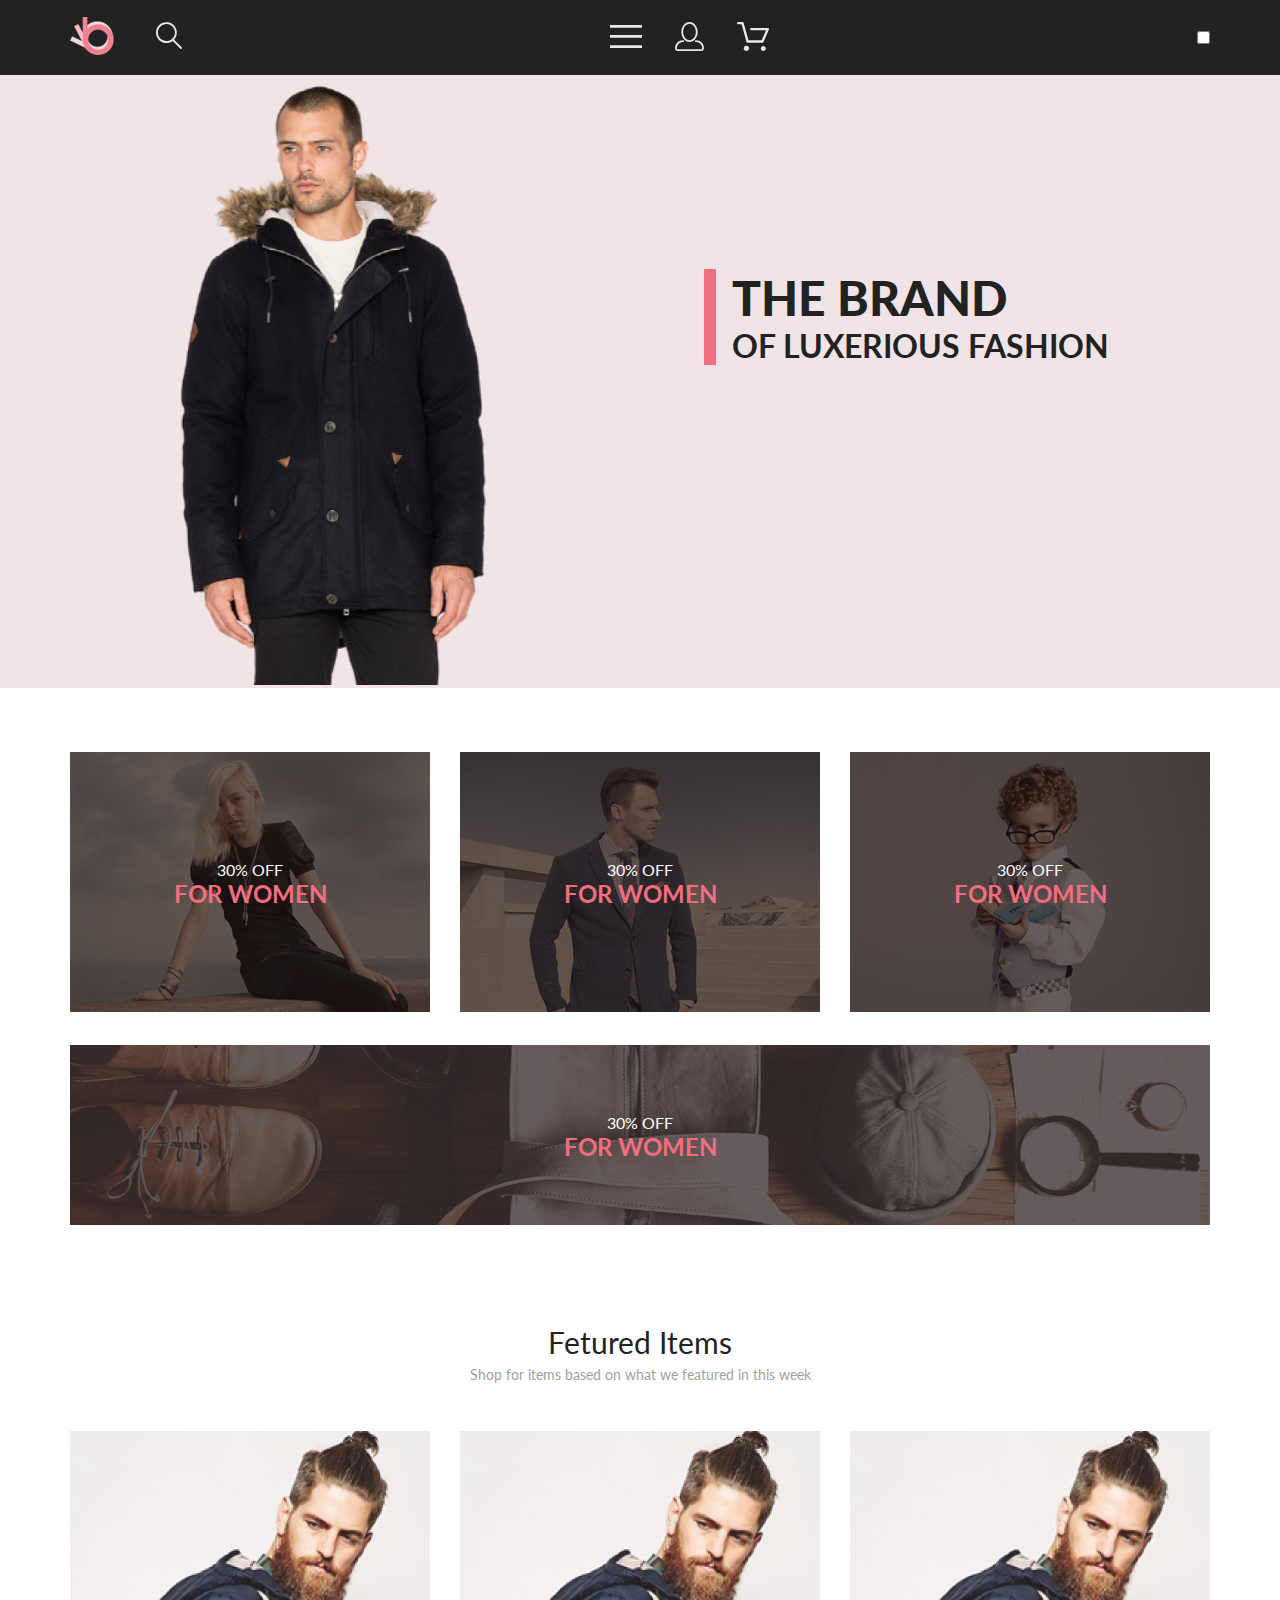
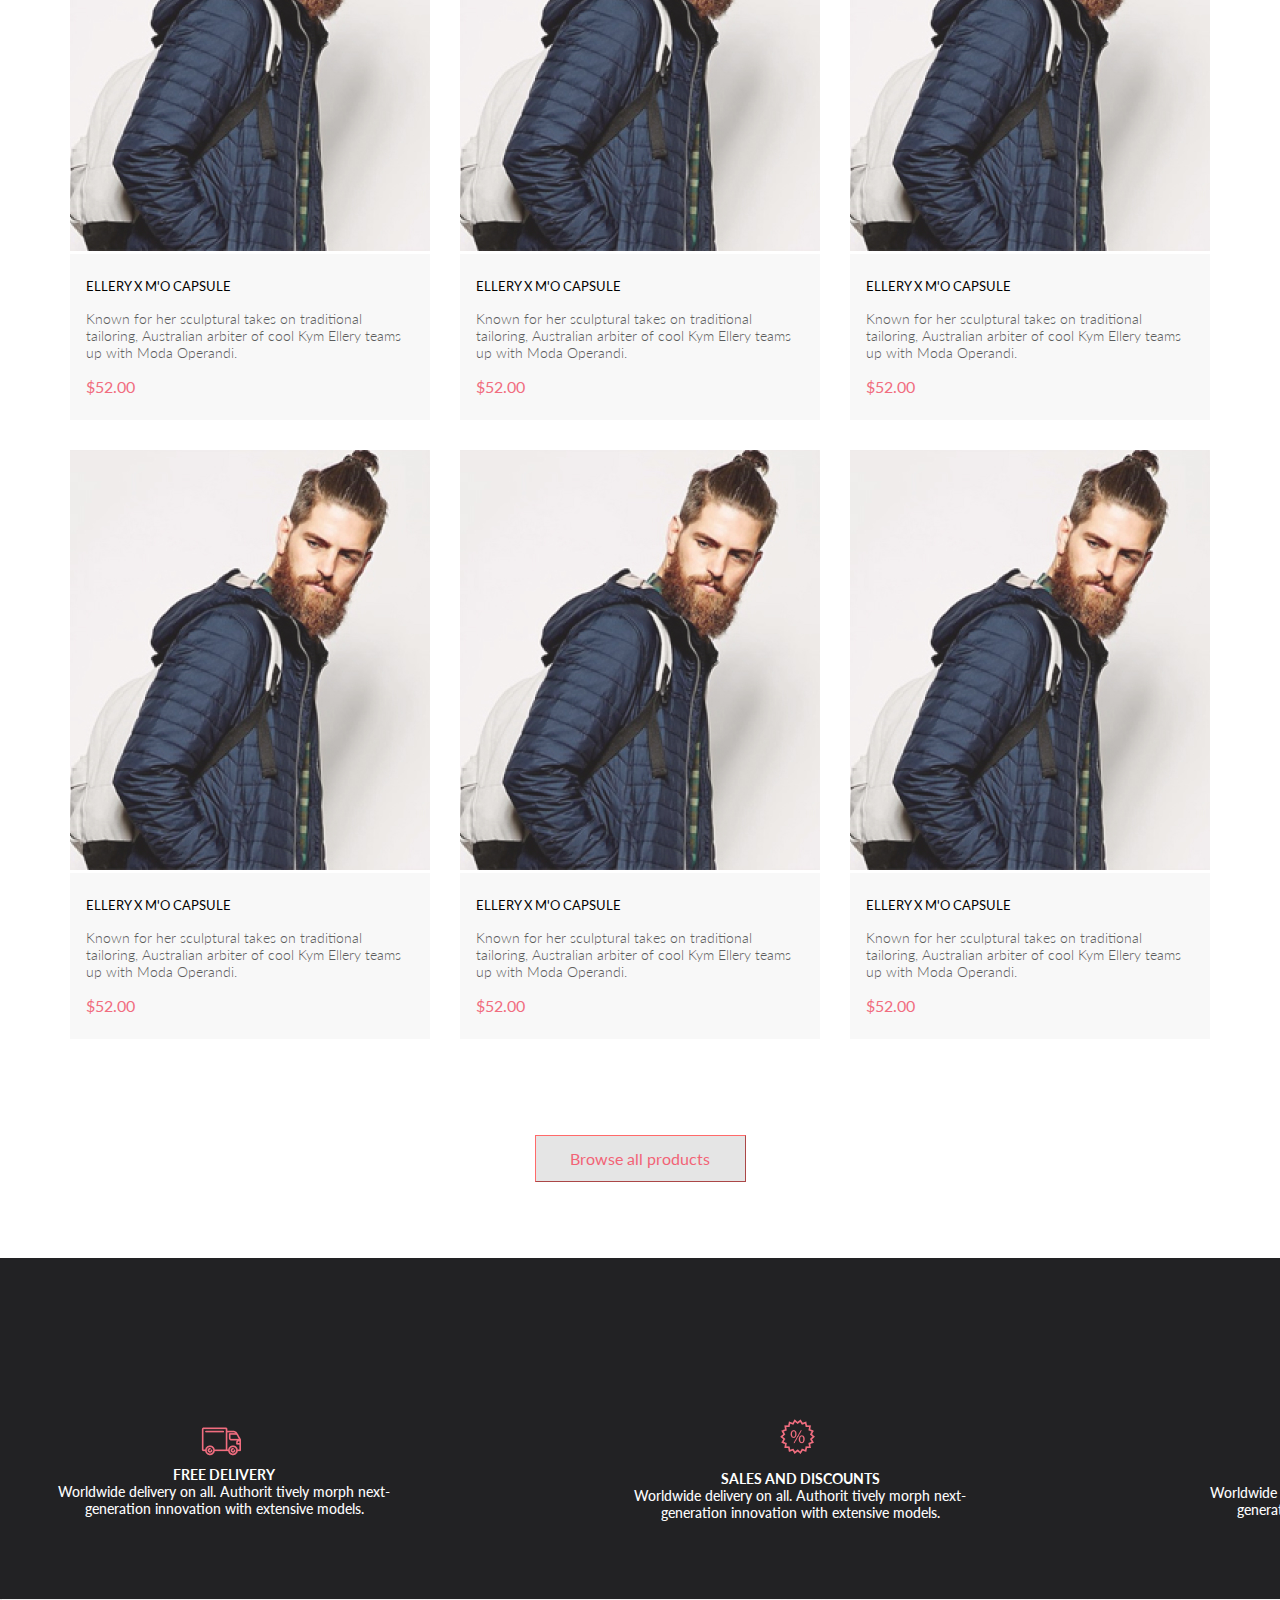
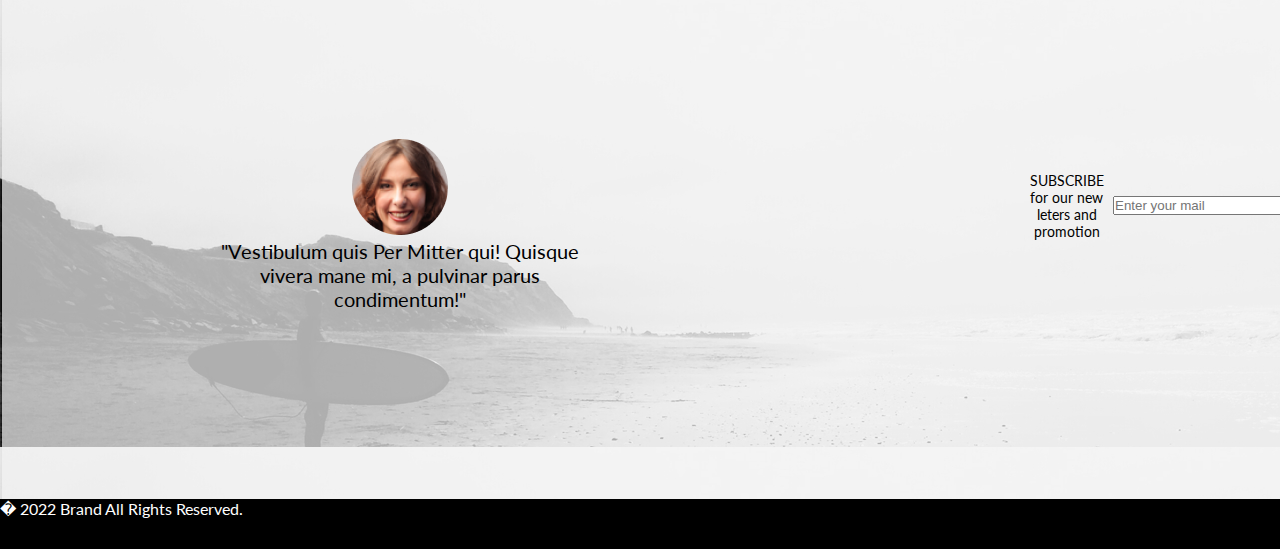
<file: Sem9/index.html>
﻿<!DOCTYPE html>
<html lang="en">

<head>
    <link rel="preconnect" href="https://fonts.googleapis.com">
    <link rel="preconnect" href="https://fonts.gstatic.com" crossorigin>
    <link href="https://fonts.googleapis.com/css2?family=Lato:wght@300;400;700;900&display=swap" rel="stylesheet">
    <meta charset="UTF-8">
    <meta http-equiv="X-UA-Compatible" content="IE=edge">
    <meta name="viewport" content="width=device-width, initial-scale=1.0">
    <title>HomeWork9</title>
    <link rel="stylesheet" href="style.css">
</head>

<body>
    
     <header class="header center">
        <div class="header__left">
            <a href="index.html"><img src="img/logo.png" alt="logo"></a>
            <a href="#"><img src="img/search.svg" alt="search"></a>
            </div>
            <nav class="header__right">
                <label for="header__check"><img src="img/menu.svg" alt="menu"></label>
                <a class="header__link-site" href="registration.html"><img src="img/reg.svg" alt="reg"></a>
                <a class="header__link-site" href="cart.html"><img src="img/cart.svg" alt="cart"></a>
            </nav>
            <input class="header__checkbox" id="header__check" type="checkbox">
        </header>

        <section class="promo">
            <div class="promo__img">
                <img src="img/promo.png" alt="photo promo">
            </div>
            <div class="promo__content">
                <div class="promo__info">
                    <h1 class="promo__title">THE BRAND</h1>
                    <h2 class="promo__heading">OF LUXERIOUS FASHION</h2>
                </div>
            </div>
        </section>

        <section class="sale center">
            <div class="sale__item">
                <img src="img/si1.jpg" alt="sale image">
                <div class="sale__content">
                    <p class="sale__text">30% OFF</p>
                    <h3 class="sale__heading">FOR WOMEN</h3>
                </div>
            </div>
            <div class="sale__item">
                <img src="img/si2.jpg" alt="sale image">
                <div class="sale__content">
                    <p class="sale__text">30% OFF</p>
                    <h3 class="sale__heading">FOR WOMEN</h3>
                </div>
            </div>
            <div class="sale__item">
                <img src="img/si3.jpg" alt="sale image">
                <div class="sale__content">
                    <p class="sale__text">30% OFF</p>
                    <h3 class="sale__heading">FOR WOMEN</h3>
                </div>
            </div>
            <div class="sale__item sale__item_big">
                <img src="img/sibig.jpg" alt="sale image">
                <div class="sale__content">
                    <p class="sale__text">30% OFF</p>
                    <h3 class="sale__heading">FOR WOMEN</h3>
                </div>
            </div>
        </section>


        <section class="product-box center">
            <h2 class="product-box__heading">Fetured Items</h2>
            <p class="product-box__text">Shop for items based on what we featured in this week</p>
            <div class="product-box__content">
                <div class="product">
                    <img class="product__img" src="img/product1.jpg" alt="">
                    <div class="product__content">
                        <a href="product.html" class="product__heading">ELLERY X M'O CAPSULE</a>
                        <p class="product__text">Known for her sculptural takes on traditional tailoring, Australian
                            arbiter
                            of cool Kym Ellery teams up with Moda Operandi.</p>
                        <p class="product__price">$52.00</p>
                    </div>
                    <a href="#" class="product__add"><svg width="27" height="25" viewBox="0 0 27 25" fill="none"
                            xmlns="http://www.w3.org/2000/svg">
                            <path
                                d="M21.9509 23.2667H21.8386C21.2294 23.2667 20.7177 22.7671 20.6735 22.1294C20.629 21.4607 21.1175 20.8785 21.7626 20.8346C21.788 20.8329 21.8145 20.832 21.8405 20.832C22.4575 20.832 22.9743 21.3219 23.0201 21.9487C23.0319 22.1971 22.9914 22.5514 22.736 22.8439L22.73 22.8507L22.7242 22.8575C22.5275 23.0912 22.2607 23.2321 21.9509 23.2667ZM8.21887 23.2604C7.5683 23.2604 7.03906 22.7174 7.03906 22.05C7.03906 21.3832 7.5683 20.8406 8.21887 20.8406C8.86945 20.8406 9.39868 21.3832 9.39868 22.05C9.39868 22.7174 8.86945 23.2604 8.21887 23.2604Z"
                                fill="white" />
                            <path
                                d="M21.876 22.2662C21.921 22.2549 21.9423 22.2339 21.96 22.2129C21.9678 22.2037 21.9756 22.1946 21.9835 22.1855C22.02 22.1438 22.0233 22.0553 22.0224 22.0105C22.0092 21.9044 21.9185 21.8315 21.8412 21.8315C21.8375 21.8315 21.8336 21.8317 21.8312 21.8318C21.7531 21.8372 21.6653 21.9409 21.6719 22.0625C21.6813 22.1793 21.7675 22.2662 21.8392 22.2662H21.876ZM8.21954 22.2599C8.31873 22.2599 8.39935 22.1655 8.39935 22.0496C8.39935 21.9341 8.31873 21.8401 8.21954 21.8401C8.12042 21.8401 8.03973 21.9341 8.03973 22.0496C8.03973 22.1655 8.12042 22.2599 8.21954 22.2599ZM21.9995 24.2662C21.9517 24.2662 21.8878 24.2662 21.8392 24.2662C20.7017 24.2662 19.7567 23.3545 19.6765 22.198C19.5964 20.9929 20.4937 19.9183 21.6953 19.8364C21.7441 19.8331 21.7928 19.8315 21.8412 19.8315C22.9799 19.8315 23.9413 20.7324 24.019 21.8884C24.0505 22.4915 23.8741 23.0612 23.4898 23.5012C23.1055 23.9575 22.5764 24.2177 21.9995 24.2662ZM8.21954 24.2599C7.01532 24.2599 6.03973 23.2709 6.03973 22.0496C6.03973 20.8291 7.01532 19.8401 8.21954 19.8401C9.42371 19.8401 10.3994 20.8291 10.3994 22.0496C10.3994 23.2709 9.42371 24.2599 8.21954 24.2599ZM21.1984 17.3938H9.13306C8.70013 17.3938 8.31586 17.1005 8.20331 16.6775L4.27753 2.24768H1.52173C0.993408 2.24768 0.560547 1.80859 0.560547 1.27039C0.560547 0.733032 0.993408 0.292969 1.52173 0.292969H4.99933C5.43134 0.292969 5.81561 0.586304 5.9281 1.01025L9.85394 15.4391H20.5576L24.1144 7.13379H12.2578C11.7286 7.13379 11.2957 6.69373 11.2957 6.15649C11.2957 5.61914 11.7286 5.17908 12.2578 5.17908H25.5886C25.9091 5.17908 26.2141 5.34192 26.3896 5.61914C26.566 5.89539 26.5984 6.23743 26.4697 6.547L22.0795 16.807C21.9193 17.1653 21.5827 17.3938 21.1984 17.3938Z"
                                fill="white" />
                            <path
                                d="M21.876 22.2662C21.921 22.2549 21.9423 22.2339 21.96 22.2129C21.9678 22.2037 21.9756 22.1946 21.9835 22.1855C22.02 22.1438 22.0233 22.0553 22.0224 22.0105C22.0092 21.9044 21.9185 21.8315 21.8412 21.8315C21.8375 21.8315 21.8336 21.8317 21.8312 21.8318C21.7531 21.8372 21.6653 21.9409 21.6719 22.0625C21.6813 22.1793 21.7675 22.2662 21.8392 22.2662H21.876ZM8.21954 22.2599C8.31873 22.2599 8.39935 22.1655 8.39935 22.0496C8.39935 21.9341 8.31873 21.8401 8.21954 21.8401C8.12042 21.8401 8.03973 21.9341 8.03973 22.0496C8.03973 22.1655 8.12042 22.2599 8.21954 22.2599ZM21.9995 24.2662C21.9517 24.2662 21.8878 24.2662 21.8392 24.2662C20.7017 24.2662 19.7567 23.3545 19.6765 22.198C19.5964 20.9929 20.4937 19.9183 21.6953 19.8364C21.7441 19.8331 21.7928 19.8315 21.8412 19.8315C22.9799 19.8315 23.9413 20.7324 24.019 21.8884C24.0505 22.4915 23.8741 23.0612 23.4898 23.5012C23.1055 23.9575 22.5764 24.2177 21.9995 24.2662ZM8.21954 24.2599C7.01532 24.2599 6.03973 23.2709 6.03973 22.0496C6.03973 20.8291 7.01532 19.8401 8.21954 19.8401C9.42371 19.8401 10.3994 20.8291 10.3994 22.0496C10.3994 23.2709 9.42371 24.2599 8.21954 24.2599ZM21.1984 17.3938H9.13306C8.70013 17.3938 8.31586 17.1005 8.20331 16.6775L4.27753 2.24768H1.52173C0.993408 2.24768 0.560547 1.80859 0.560547 1.27039C0.560547 0.733032 0.993408 0.292969 1.52173 0.292969H4.99933C5.43134 0.292969 5.81561 0.586304 5.9281 1.01025L9.85394 15.4391H20.5576L24.1144 7.13379H12.2578C11.7286 7.13379 11.2957 6.69373 11.2957 6.15649C11.2957 5.61914 11.7286 5.17908 12.2578 5.17908H25.5886C25.9091 5.17908 26.2141 5.34192 26.3896 5.61914C26.566 5.89539 26.5984 6.23743 26.4697 6.547L22.0795 16.807C21.9193 17.1653 21.5827 17.3938 21.1984 17.3938Z"
                                fill="white" />
                        </svg>
                        Add to Cart</a>
                </div>
                <div class="product">
                    <img class="product__img" src="img/product1.jpg" alt="">
                    <div class="product__content">
                        <a href="product.html" class="product__heading">ELLERY X M'O CAPSULE</a>
                        <p class="product__text">Known for her sculptural takes on traditional tailoring, Australian
                            arbiter
                            of cool Kym Ellery teams up with Moda Operandi.</p>
                        <p class="product__price">$52.00</p>
                    </div>
                    <a href="#" class="product__add"><svg width="27" height="25" viewBox="0 0 27 25" fill="none"
                            xmlns="http://www.w3.org/2000/svg">
                            <path
                                d="M21.9509 23.2667H21.8386C21.2294 23.2667 20.7177 22.7671 20.6735 22.1294C20.629 21.4607 21.1175 20.8785 21.7626 20.8346C21.788 20.8329 21.8145 20.832 21.8405 20.832C22.4575 20.832 22.9743 21.3219 23.0201 21.9487C23.0319 22.1971 22.9914 22.5514 22.736 22.8439L22.73 22.8507L22.7242 22.8575C22.5275 23.0912 22.2607 23.2321 21.9509 23.2667ZM8.21887 23.2604C7.5683 23.2604 7.03906 22.7174 7.03906 22.05C7.03906 21.3832 7.5683 20.8406 8.21887 20.8406C8.86945 20.8406 9.39868 21.3832 9.39868 22.05C9.39868 22.7174 8.86945 23.2604 8.21887 23.2604Z"
                                fill="white" />
                            <path
                                d="M21.876 22.2662C21.921 22.2549 21.9423 22.2339 21.96 22.2129C21.9678 22.2037 21.9756 22.1946 21.9835 22.1855C22.02 22.1438 22.0233 22.0553 22.0224 22.0105C22.0092 21.9044 21.9185 21.8315 21.8412 21.8315C21.8375 21.8315 21.8336 21.8317 21.8312 21.8318C21.7531 21.8372 21.6653 21.9409 21.6719 22.0625C21.6813 22.1793 21.7675 22.2662 21.8392 22.2662H21.876ZM8.21954 22.2599C8.31873 22.2599 8.39935 22.1655 8.39935 22.0496C8.39935 21.9341 8.31873 21.8401 8.21954 21.8401C8.12042 21.8401 8.03973 21.9341 8.03973 22.0496C8.03973 22.1655 8.12042 22.2599 8.21954 22.2599ZM21.9995 24.2662C21.9517 24.2662 21.8878 24.2662 21.8392 24.2662C20.7017 24.2662 19.7567 23.3545 19.6765 22.198C19.5964 20.9929 20.4937 19.9183 21.6953 19.8364C21.7441 19.8331 21.7928 19.8315 21.8412 19.8315C22.9799 19.8315 23.9413 20.7324 24.019 21.8884C24.0505 22.4915 23.8741 23.0612 23.4898 23.5012C23.1055 23.9575 22.5764 24.2177 21.9995 24.2662ZM8.21954 24.2599C7.01532 24.2599 6.03973 23.2709 6.03973 22.0496C6.03973 20.8291 7.01532 19.8401 8.21954 19.8401C9.42371 19.8401 10.3994 20.8291 10.3994 22.0496C10.3994 23.2709 9.42371 24.2599 8.21954 24.2599ZM21.1984 17.3938H9.13306C8.70013 17.3938 8.31586 17.1005 8.20331 16.6775L4.27753 2.24768H1.52173C0.993408 2.24768 0.560547 1.80859 0.560547 1.27039C0.560547 0.733032 0.993408 0.292969 1.52173 0.292969H4.99933C5.43134 0.292969 5.81561 0.586304 5.9281 1.01025L9.85394 15.4391H20.5576L24.1144 7.13379H12.2578C11.7286 7.13379 11.2957 6.69373 11.2957 6.15649C11.2957 5.61914 11.7286 5.17908 12.2578 5.17908H25.5886C25.9091 5.17908 26.2141 5.34192 26.3896 5.61914C26.566 5.89539 26.5984 6.23743 26.4697 6.547L22.0795 16.807C21.9193 17.1653 21.5827 17.3938 21.1984 17.3938Z"
                                fill="white" />
                            <path
                                d="M21.876 22.2662C21.921 22.2549 21.9423 22.2339 21.96 22.2129C21.9678 22.2037 21.9756 22.1946 21.9835 22.1855C22.02 22.1438 22.0233 22.0553 22.0224 22.0105C22.0092 21.9044 21.9185 21.8315 21.8412 21.8315C21.8375 21.8315 21.8336 21.8317 21.8312 21.8318C21.7531 21.8372 21.6653 21.9409 21.6719 22.0625C21.6813 22.1793 21.7675 22.2662 21.8392 22.2662H21.876ZM8.21954 22.2599C8.31873 22.2599 8.39935 22.1655 8.39935 22.0496C8.39935 21.9341 8.31873 21.8401 8.21954 21.8401C8.12042 21.8401 8.03973 21.9341 8.03973 22.0496C8.03973 22.1655 8.12042 22.2599 8.21954 22.2599ZM21.9995 24.2662C21.9517 24.2662 21.8878 24.2662 21.8392 24.2662C20.7017 24.2662 19.7567 23.3545 19.6765 22.198C19.5964 20.9929 20.4937 19.9183 21.6953 19.8364C21.7441 19.8331 21.7928 19.8315 21.8412 19.8315C22.9799 19.8315 23.9413 20.7324 24.019 21.8884C24.0505 22.4915 23.8741 23.0612 23.4898 23.5012C23.1055 23.9575 22.5764 24.2177 21.9995 24.2662ZM8.21954 24.2599C7.01532 24.2599 6.03973 23.2709 6.03973 22.0496C6.03973 20.8291 7.01532 19.8401 8.21954 19.8401C9.42371 19.8401 10.3994 20.8291 10.3994 22.0496C10.3994 23.2709 9.42371 24.2599 8.21954 24.2599ZM21.1984 17.3938H9.13306C8.70013 17.3938 8.31586 17.1005 8.20331 16.6775L4.27753 2.24768H1.52173C0.993408 2.24768 0.560547 1.80859 0.560547 1.27039C0.560547 0.733032 0.993408 0.292969 1.52173 0.292969H4.99933C5.43134 0.292969 5.81561 0.586304 5.9281 1.01025L9.85394 15.4391H20.5576L24.1144 7.13379H12.2578C11.7286 7.13379 11.2957 6.69373 11.2957 6.15649C11.2957 5.61914 11.7286 5.17908 12.2578 5.17908H25.5886C25.9091 5.17908 26.2141 5.34192 26.3896 5.61914C26.566 5.89539 26.5984 6.23743 26.4697 6.547L22.0795 16.807C21.9193 17.1653 21.5827 17.3938 21.1984 17.3938Z"
                                fill="white" />
                        </svg>
                        Add to Cart</a>
                </div>
                <div class="product">
                    <img class="product__img" src="img/product1.jpg" alt="">
                    <div class="product__content">
                        <a href="product.html" class="product__heading">ELLERY X M'O CAPSULE</a>
                        <p class="product__text">Known for her sculptural takes on traditional tailoring, Australian
                            arbiter of cool Kym Ellery teams up with Moda Operandi.</p>
                        <p class="product__price">$52.00</p>
                    </div>
                    <a href="#" class="product__add"><svg width="27" height="25" viewBox="0 0 27 25" fill="none"
                            xmlns="http://www.w3.org/2000/svg">
                            <path
                                d="M21.9509 23.2667H21.8386C21.2294 23.2667 20.7177 22.7671 20.6735 22.1294C20.629 21.4607 21.1175 20.8785 21.7626 20.8346C21.788 20.8329 21.8145 20.832 21.8405 20.832C22.4575 20.832 22.9743 21.3219 23.0201 21.9487C23.0319 22.1971 22.9914 22.5514 22.736 22.8439L22.73 22.8507L22.7242 22.8575C22.5275 23.0912 22.2607 23.2321 21.9509 23.2667ZM8.21887 23.2604C7.5683 23.2604 7.03906 22.7174 7.03906 22.05C7.03906 21.3832 7.5683 20.8406 8.21887 20.8406C8.86945 20.8406 9.39868 21.3832 9.39868 22.05C9.39868 22.7174 8.86945 23.2604 8.21887 23.2604Z"
                                fill="white" />
                            <path
                                d="M21.876 22.2662C21.921 22.2549 21.9423 22.2339 21.96 22.2129C21.9678 22.2037 21.9756 22.1946 21.9835 22.1855C22.02 22.1438 22.0233 22.0553 22.0224 22.0105C22.0092 21.9044 21.9185 21.8315 21.8412 21.8315C21.8375 21.8315 21.8336 21.8317 21.8312 21.8318C21.7531 21.8372 21.6653 21.9409 21.6719 22.0625C21.6813 22.1793 21.7675 22.2662 21.8392 22.2662H21.876ZM8.21954 22.2599C8.31873 22.2599 8.39935 22.1655 8.39935 22.0496C8.39935 21.9341 8.31873 21.8401 8.21954 21.8401C8.12042 21.8401 8.03973 21.9341 8.03973 22.0496C8.03973 22.1655 8.12042 22.2599 8.21954 22.2599ZM21.9995 24.2662C21.9517 24.2662 21.8878 24.2662 21.8392 24.2662C20.7017 24.2662 19.7567 23.3545 19.6765 22.198C19.5964 20.9929 20.4937 19.9183 21.6953 19.8364C21.7441 19.8331 21.7928 19.8315 21.8412 19.8315C22.9799 19.8315 23.9413 20.7324 24.019 21.8884C24.0505 22.4915 23.8741 23.0612 23.4898 23.5012C23.1055 23.9575 22.5764 24.2177 21.9995 24.2662ZM8.21954 24.2599C7.01532 24.2599 6.03973 23.2709 6.03973 22.0496C6.03973 20.8291 7.01532 19.8401 8.21954 19.8401C9.42371 19.8401 10.3994 20.8291 10.3994 22.0496C10.3994 23.2709 9.42371 24.2599 8.21954 24.2599ZM21.1984 17.3938H9.13306C8.70013 17.3938 8.31586 17.1005 8.20331 16.6775L4.27753 2.24768H1.52173C0.993408 2.24768 0.560547 1.80859 0.560547 1.27039C0.560547 0.733032 0.993408 0.292969 1.52173 0.292969H4.99933C5.43134 0.292969 5.81561 0.586304 5.9281 1.01025L9.85394 15.4391H20.5576L24.1144 7.13379H12.2578C11.7286 7.13379 11.2957 6.69373 11.2957 6.15649C11.2957 5.61914 11.7286 5.17908 12.2578 5.17908H25.5886C25.9091 5.17908 26.2141 5.34192 26.3896 5.61914C26.566 5.89539 26.5984 6.23743 26.4697 6.547L22.0795 16.807C21.9193 17.1653 21.5827 17.3938 21.1984 17.3938Z"
                                fill="white" />
                            <path
                                d="M21.876 22.2662C21.921 22.2549 21.9423 22.2339 21.96 22.2129C21.9678 22.2037 21.9756 22.1946 21.9835 22.1855C22.02 22.1438 22.0233 22.0553 22.0224 22.0105C22.0092 21.9044 21.9185 21.8315 21.8412 21.8315C21.8375 21.8315 21.8336 21.8317 21.8312 21.8318C21.7531 21.8372 21.6653 21.9409 21.6719 22.0625C21.6813 22.1793 21.7675 22.2662 21.8392 22.2662H21.876ZM8.21954 22.2599C8.31873 22.2599 8.39935 22.1655 8.39935 22.0496C8.39935 21.9341 8.31873 21.8401 8.21954 21.8401C8.12042 21.8401 8.03973 21.9341 8.03973 22.0496C8.03973 22.1655 8.12042 22.2599 8.21954 22.2599ZM21.9995 24.2662C21.9517 24.2662 21.8878 24.2662 21.8392 24.2662C20.7017 24.2662 19.7567 23.3545 19.6765 22.198C19.5964 20.9929 20.4937 19.9183 21.6953 19.8364C21.7441 19.8331 21.7928 19.8315 21.8412 19.8315C22.9799 19.8315 23.9413 20.7324 24.019 21.8884C24.0505 22.4915 23.8741 23.0612 23.4898 23.5012C23.1055 23.9575 22.5764 24.2177 21.9995 24.2662ZM8.21954 24.2599C7.01532 24.2599 6.03973 23.2709 6.03973 22.0496C6.03973 20.8291 7.01532 19.8401 8.21954 19.8401C9.42371 19.8401 10.3994 20.8291 10.3994 22.0496C10.3994 23.2709 9.42371 24.2599 8.21954 24.2599ZM21.1984 17.3938H9.13306C8.70013 17.3938 8.31586 17.1005 8.20331 16.6775L4.27753 2.24768H1.52173C0.993408 2.24768 0.560547 1.80859 0.560547 1.27039C0.560547 0.733032 0.993408 0.292969 1.52173 0.292969H4.99933C5.43134 0.292969 5.81561 0.586304 5.9281 1.01025L9.85394 15.4391H20.5576L24.1144 7.13379H12.2578C11.7286 7.13379 11.2957 6.69373 11.2957 6.15649C11.2957 5.61914 11.7286 5.17908 12.2578 5.17908H25.5886C25.9091 5.17908 26.2141 5.34192 26.3896 5.61914C26.566 5.89539 26.5984 6.23743 26.4697 6.547L22.0795 16.807C21.9193 17.1653 21.5827 17.3938 21.1984 17.3938Z"
                                fill="white" />
                        </svg>
                        Add to Cart</a>
                </div>
                <div class="product">
                    <img class="product__img" src="img/product1.jpg" alt="">
                    <div class="product__content">
                        <a href="product.html" class="product__heading">ELLERY X M'O CAPSULE</a>
                        <p class="product__text">Known for her sculptural takes on traditional tailoring, Australian
                            arbiter
                            of cool Kym Ellery teams up with Moda Operandi.</p>
                        <p class="product__price">$52.00</p>
                    </div>
                    <a href="#" class="product__add"><svg width="27" height="25" viewBox="0 0 27 25" fill="none"
                            xmlns="http://www.w3.org/2000/svg">
                            <path
                                d="M21.9509 23.2667H21.8386C21.2294 23.2667 20.7177 22.7671 20.6735 22.1294C20.629 21.4607 21.1175 20.8785 21.7626 20.8346C21.788 20.8329 21.8145 20.832 21.8405 20.832C22.4575 20.832 22.9743 21.3219 23.0201 21.9487C23.0319 22.1971 22.9914 22.5514 22.736 22.8439L22.73 22.8507L22.7242 22.8575C22.5275 23.0912 22.2607 23.2321 21.9509 23.2667ZM8.21887 23.2604C7.5683 23.2604 7.03906 22.7174 7.03906 22.05C7.03906 21.3832 7.5683 20.8406 8.21887 20.8406C8.86945 20.8406 9.39868 21.3832 9.39868 22.05C9.39868 22.7174 8.86945 23.2604 8.21887 23.2604Z"
                                fill="white" />
                            <path
                                d="M21.876 22.2662C21.921 22.2549 21.9423 22.2339 21.96 22.2129C21.9678 22.2037 21.9756 22.1946 21.9835 22.1855C22.02 22.1438 22.0233 22.0553 22.0224 22.0105C22.0092 21.9044 21.9185 21.8315 21.8412 21.8315C21.8375 21.8315 21.8336 21.8317 21.8312 21.8318C21.7531 21.8372 21.6653 21.9409 21.6719 22.0625C21.6813 22.1793 21.7675 22.2662 21.8392 22.2662H21.876ZM8.21954 22.2599C8.31873 22.2599 8.39935 22.1655 8.39935 22.0496C8.39935 21.9341 8.31873 21.8401 8.21954 21.8401C8.12042 21.8401 8.03973 21.9341 8.03973 22.0496C8.03973 22.1655 8.12042 22.2599 8.21954 22.2599ZM21.9995 24.2662C21.9517 24.2662 21.8878 24.2662 21.8392 24.2662C20.7017 24.2662 19.7567 23.3545 19.6765 22.198C19.5964 20.9929 20.4937 19.9183 21.6953 19.8364C21.7441 19.8331 21.7928 19.8315 21.8412 19.8315C22.9799 19.8315 23.9413 20.7324 24.019 21.8884C24.0505 22.4915 23.8741 23.0612 23.4898 23.5012C23.1055 23.9575 22.5764 24.2177 21.9995 24.2662ZM8.21954 24.2599C7.01532 24.2599 6.03973 23.2709 6.03973 22.0496C6.03973 20.8291 7.01532 19.8401 8.21954 19.8401C9.42371 19.8401 10.3994 20.8291 10.3994 22.0496C10.3994 23.2709 9.42371 24.2599 8.21954 24.2599ZM21.1984 17.3938H9.13306C8.70013 17.3938 8.31586 17.1005 8.20331 16.6775L4.27753 2.24768H1.52173C0.993408 2.24768 0.560547 1.80859 0.560547 1.27039C0.560547 0.733032 0.993408 0.292969 1.52173 0.292969H4.99933C5.43134 0.292969 5.81561 0.586304 5.9281 1.01025L9.85394 15.4391H20.5576L24.1144 7.13379H12.2578C11.7286 7.13379 11.2957 6.69373 11.2957 6.15649C11.2957 5.61914 11.7286 5.17908 12.2578 5.17908H25.5886C25.9091 5.17908 26.2141 5.34192 26.3896 5.61914C26.566 5.89539 26.5984 6.23743 26.4697 6.547L22.0795 16.807C21.9193 17.1653 21.5827 17.3938 21.1984 17.3938Z"
                                fill="white" />
                            <path
                                d="M21.876 22.2662C21.921 22.2549 21.9423 22.2339 21.96 22.2129C21.9678 22.2037 21.9756 22.1946 21.9835 22.1855C22.02 22.1438 22.0233 22.0553 22.0224 22.0105C22.0092 21.9044 21.9185 21.8315 21.8412 21.8315C21.8375 21.8315 21.8336 21.8317 21.8312 21.8318C21.7531 21.8372 21.6653 21.9409 21.6719 22.0625C21.6813 22.1793 21.7675 22.2662 21.8392 22.2662H21.876ZM8.21954 22.2599C8.31873 22.2599 8.39935 22.1655 8.39935 22.0496C8.39935 21.9341 8.31873 21.8401 8.21954 21.8401C8.12042 21.8401 8.03973 21.9341 8.03973 22.0496C8.03973 22.1655 8.12042 22.2599 8.21954 22.2599ZM21.9995 24.2662C21.9517 24.2662 21.8878 24.2662 21.8392 24.2662C20.7017 24.2662 19.7567 23.3545 19.6765 22.198C19.5964 20.9929 20.4937 19.9183 21.6953 19.8364C21.7441 19.8331 21.7928 19.8315 21.8412 19.8315C22.9799 19.8315 23.9413 20.7324 24.019 21.8884C24.0505 22.4915 23.8741 23.0612 23.4898 23.5012C23.1055 23.9575 22.5764 24.2177 21.9995 24.2662ZM8.21954 24.2599C7.01532 24.2599 6.03973 23.2709 6.03973 22.0496C6.03973 20.8291 7.01532 19.8401 8.21954 19.8401C9.42371 19.8401 10.3994 20.8291 10.3994 22.0496C10.3994 23.2709 9.42371 24.2599 8.21954 24.2599ZM21.1984 17.3938H9.13306C8.70013 17.3938 8.31586 17.1005 8.20331 16.6775L4.27753 2.24768H1.52173C0.993408 2.24768 0.560547 1.80859 0.560547 1.27039C0.560547 0.733032 0.993408 0.292969 1.52173 0.292969H4.99933C5.43134 0.292969 5.81561 0.586304 5.9281 1.01025L9.85394 15.4391H20.5576L24.1144 7.13379H12.2578C11.7286 7.13379 11.2957 6.69373 11.2957 6.15649C11.2957 5.61914 11.7286 5.17908 12.2578 5.17908H25.5886C25.9091 5.17908 26.2141 5.34192 26.3896 5.61914C26.566 5.89539 26.5984 6.23743 26.4697 6.547L22.0795 16.807C21.9193 17.1653 21.5827 17.3938 21.1984 17.3938Z"
                                fill="white" />
                        </svg>
                        Add to Cart</a>
                </div>
                <div class="product">
                    <img class="product__img" src="img/product1.jpg" alt="">
                    <div class="product__content">
                        <a href="product.html" class="product__heading">ELLERY X M'O CAPSULE</a>
                        <p class="product__text">Known for her sculptural takes on traditional tailoring, Australian
                            arbiter
                            of cool Kym Ellery teams up with Moda Operandi.</p>
                        <p class="product__price">$52.00</p>
                    </div>
                    <a href="#" class="product__add"><svg width="27" height="25" viewBox="0 0 27 25" fill="none"
                            xmlns="http://www.w3.org/2000/svg">
                            <path
                                d="M21.9509 23.2667H21.8386C21.2294 23.2667 20.7177 22.7671 20.6735 22.1294C20.629 21.4607 21.1175 20.8785 21.7626 20.8346C21.788 20.8329 21.8145 20.832 21.8405 20.832C22.4575 20.832 22.9743 21.3219 23.0201 21.9487C23.0319 22.1971 22.9914 22.5514 22.736 22.8439L22.73 22.8507L22.7242 22.8575C22.5275 23.0912 22.2607 23.2321 21.9509 23.2667ZM8.21887 23.2604C7.5683 23.2604 7.03906 22.7174 7.03906 22.05C7.03906 21.3832 7.5683 20.8406 8.21887 20.8406C8.86945 20.8406 9.39868 21.3832 9.39868 22.05C9.39868 22.7174 8.86945 23.2604 8.21887 23.2604Z"
                                fill="white" />
                            <path
                                d="M21.876 22.2662C21.921 22.2549 21.9423 22.2339 21.96 22.2129C21.9678 22.2037 21.9756 22.1946 21.9835 22.1855C22.02 22.1438 22.0233 22.0553 22.0224 22.0105C22.0092 21.9044 21.9185 21.8315 21.8412 21.8315C21.8375 21.8315 21.8336 21.8317 21.8312 21.8318C21.7531 21.8372 21.6653 21.9409 21.6719 22.0625C21.6813 22.1793 21.7675 22.2662 21.8392 22.2662H21.876ZM8.21954 22.2599C8.31873 22.2599 8.39935 22.1655 8.39935 22.0496C8.39935 21.9341 8.31873 21.8401 8.21954 21.8401C8.12042 21.8401 8.03973 21.9341 8.03973 22.0496C8.03973 22.1655 8.12042 22.2599 8.21954 22.2599ZM21.9995 24.2662C21.9517 24.2662 21.8878 24.2662 21.8392 24.2662C20.7017 24.2662 19.7567 23.3545 19.6765 22.198C19.5964 20.9929 20.4937 19.9183 21.6953 19.8364C21.7441 19.8331 21.7928 19.8315 21.8412 19.8315C22.9799 19.8315 23.9413 20.7324 24.019 21.8884C24.0505 22.4915 23.8741 23.0612 23.4898 23.5012C23.1055 23.9575 22.5764 24.2177 21.9995 24.2662ZM8.21954 24.2599C7.01532 24.2599 6.03973 23.2709 6.03973 22.0496C6.03973 20.8291 7.01532 19.8401 8.21954 19.8401C9.42371 19.8401 10.3994 20.8291 10.3994 22.0496C10.3994 23.2709 9.42371 24.2599 8.21954 24.2599ZM21.1984 17.3938H9.13306C8.70013 17.3938 8.31586 17.1005 8.20331 16.6775L4.27753 2.24768H1.52173C0.993408 2.24768 0.560547 1.80859 0.560547 1.27039C0.560547 0.733032 0.993408 0.292969 1.52173 0.292969H4.99933C5.43134 0.292969 5.81561 0.586304 5.9281 1.01025L9.85394 15.4391H20.5576L24.1144 7.13379H12.2578C11.7286 7.13379 11.2957 6.69373 11.2957 6.15649C11.2957 5.61914 11.7286 5.17908 12.2578 5.17908H25.5886C25.9091 5.17908 26.2141 5.34192 26.3896 5.61914C26.566 5.89539 26.5984 6.23743 26.4697 6.547L22.0795 16.807C21.9193 17.1653 21.5827 17.3938 21.1984 17.3938Z"
                                fill="white" />
                            <path
                                d="M21.876 22.2662C21.921 22.2549 21.9423 22.2339 21.96 22.2129C21.9678 22.2037 21.9756 22.1946 21.9835 22.1855C22.02 22.1438 22.0233 22.0553 22.0224 22.0105C22.0092 21.9044 21.9185 21.8315 21.8412 21.8315C21.8375 21.8315 21.8336 21.8317 21.8312 21.8318C21.7531 21.8372 21.6653 21.9409 21.6719 22.0625C21.6813 22.1793 21.7675 22.2662 21.8392 22.2662H21.876ZM8.21954 22.2599C8.31873 22.2599 8.39935 22.1655 8.39935 22.0496C8.39935 21.9341 8.31873 21.8401 8.21954 21.8401C8.12042 21.8401 8.03973 21.9341 8.03973 22.0496C8.03973 22.1655 8.12042 22.2599 8.21954 22.2599ZM21.9995 24.2662C21.9517 24.2662 21.8878 24.2662 21.8392 24.2662C20.7017 24.2662 19.7567 23.3545 19.6765 22.198C19.5964 20.9929 20.4937 19.9183 21.6953 19.8364C21.7441 19.8331 21.7928 19.8315 21.8412 19.8315C22.9799 19.8315 23.9413 20.7324 24.019 21.8884C24.0505 22.4915 23.8741 23.0612 23.4898 23.5012C23.1055 23.9575 22.5764 24.2177 21.9995 24.2662ZM8.21954 24.2599C7.01532 24.2599 6.03973 23.2709 6.03973 22.0496C6.03973 20.8291 7.01532 19.8401 8.21954 19.8401C9.42371 19.8401 10.3994 20.8291 10.3994 22.0496C10.3994 23.2709 9.42371 24.2599 8.21954 24.2599ZM21.1984 17.3938H9.13306C8.70013 17.3938 8.31586 17.1005 8.20331 16.6775L4.27753 2.24768H1.52173C0.993408 2.24768 0.560547 1.80859 0.560547 1.27039C0.560547 0.733032 0.993408 0.292969 1.52173 0.292969H4.99933C5.43134 0.292969 5.81561 0.586304 5.9281 1.01025L9.85394 15.4391H20.5576L24.1144 7.13379H12.2578C11.7286 7.13379 11.2957 6.69373 11.2957 6.15649C11.2957 5.61914 11.7286 5.17908 12.2578 5.17908H25.5886C25.9091 5.17908 26.2141 5.34192 26.3896 5.61914C26.566 5.89539 26.5984 6.23743 26.4697 6.547L22.0795 16.807C21.9193 17.1653 21.5827 17.3938 21.1984 17.3938Z"
                                fill="white" />
                        </svg>
                        Add to Cart</a>
                </div>
                <div class="product">
                    <img class="product__img" src="img/product1.jpg" alt="">
                    <div class="product__content">
                        <a href="product.html" class="product__heading">ELLERY X M'O CAPSULE</a>
                        <p class="product__text">Known for her sculptural takes on traditional tailoring, Australian
                            arbiter
                            of cool Kym Ellery teams up with Moda Operandi.</p>
                        <p class="product__price">$52.00</p>
                    </div>
                    <a href="#" class="product__add"><svg width="27" height="25" viewBox="0 0 27 25" fill="none"
                            xmlns="http://www.w3.org/2000/svg">
                            <path
                                d="M21.9509 23.2667H21.8386C21.2294 23.2667 20.7177 22.7671 20.6735 22.1294C20.629 21.4607 21.1175 20.8785 21.7626 20.8346C21.788 20.8329 21.8145 20.832 21.8405 20.832C22.4575 20.832 22.9743 21.3219 23.0201 21.9487C23.0319 22.1971 22.9914 22.5514 22.736 22.8439L22.73 22.8507L22.7242 22.8575C22.5275 23.0912 22.2607 23.2321 21.9509 23.2667ZM8.21887 23.2604C7.5683 23.2604 7.03906 22.7174 7.03906 22.05C7.03906 21.3832 7.5683 20.8406 8.21887 20.8406C8.86945 20.8406 9.39868 21.3832 9.39868 22.05C9.39868 22.7174 8.86945 23.2604 8.21887 23.2604Z"
                                fill="white" />
                            <path
                                d="M21.876 22.2662C21.921 22.2549 21.9423 22.2339 21.96 22.2129C21.9678 22.2037 21.9756 22.1946 21.9835 22.1855C22.02 22.1438 22.0233 22.0553 22.0224 22.0105C22.0092 21.9044 21.9185 21.8315 21.8412 21.8315C21.8375 21.8315 21.8336 21.8317 21.8312 21.8318C21.7531 21.8372 21.6653 21.9409 21.6719 22.0625C21.6813 22.1793 21.7675 22.2662 21.8392 22.2662H21.876ZM8.21954 22.2599C8.31873 22.2599 8.39935 22.1655 8.39935 22.0496C8.39935 21.9341 8.31873 21.8401 8.21954 21.8401C8.12042 21.8401 8.03973 21.9341 8.03973 22.0496C8.03973 22.1655 8.12042 22.2599 8.21954 22.2599ZM21.9995 24.2662C21.9517 24.2662 21.8878 24.2662 21.8392 24.2662C20.7017 24.2662 19.7567 23.3545 19.6765 22.198C19.5964 20.9929 20.4937 19.9183 21.6953 19.8364C21.7441 19.8331 21.7928 19.8315 21.8412 19.8315C22.9799 19.8315 23.9413 20.7324 24.019 21.8884C24.0505 22.4915 23.8741 23.0612 23.4898 23.5012C23.1055 23.9575 22.5764 24.2177 21.9995 24.2662ZM8.21954 24.2599C7.01532 24.2599 6.03973 23.2709 6.03973 22.0496C6.03973 20.8291 7.01532 19.8401 8.21954 19.8401C9.42371 19.8401 10.3994 20.8291 10.3994 22.0496C10.3994 23.2709 9.42371 24.2599 8.21954 24.2599ZM21.1984 17.3938H9.13306C8.70013 17.3938 8.31586 17.1005 8.20331 16.6775L4.27753 2.24768H1.52173C0.993408 2.24768 0.560547 1.80859 0.560547 1.27039C0.560547 0.733032 0.993408 0.292969 1.52173 0.292969H4.99933C5.43134 0.292969 5.81561 0.586304 5.9281 1.01025L9.85394 15.4391H20.5576L24.1144 7.13379H12.2578C11.7286 7.13379 11.2957 6.69373 11.2957 6.15649C11.2957 5.61914 11.7286 5.17908 12.2578 5.17908H25.5886C25.9091 5.17908 26.2141 5.34192 26.3896 5.61914C26.566 5.89539 26.5984 6.23743 26.4697 6.547L22.0795 16.807C21.9193 17.1653 21.5827 17.3938 21.1984 17.3938Z"
                                fill="white" />
                            <path
                                d="M21.876 22.2662C21.921 22.2549 21.9423 22.2339 21.96 22.2129C21.9678 22.2037 21.9756 22.1946 21.9835 22.1855C22.02 22.1438 22.0233 22.0553 22.0224 22.0105C22.0092 21.9044 21.9185 21.8315 21.8412 21.8315C21.8375 21.8315 21.8336 21.8317 21.8312 21.8318C21.7531 21.8372 21.6653 21.9409 21.6719 22.0625C21.6813 22.1793 21.7675 22.2662 21.8392 22.2662H21.876ZM8.21954 22.2599C8.31873 22.2599 8.39935 22.1655 8.39935 22.0496C8.39935 21.9341 8.31873 21.8401 8.21954 21.8401C8.12042 21.8401 8.03973 21.9341 8.03973 22.0496C8.03973 22.1655 8.12042 22.2599 8.21954 22.2599ZM21.9995 24.2662C21.9517 24.2662 21.8878 24.2662 21.8392 24.2662C20.7017 24.2662 19.7567 23.3545 19.6765 22.198C19.5964 20.9929 20.4937 19.9183 21.6953 19.8364C21.7441 19.8331 21.7928 19.8315 21.8412 19.8315C22.9799 19.8315 23.9413 20.7324 24.019 21.8884C24.0505 22.4915 23.8741 23.0612 23.4898 23.5012C23.1055 23.9575 22.5764 24.2177 21.9995 24.2662ZM8.21954 24.2599C7.01532 24.2599 6.03973 23.2709 6.03973 22.0496C6.03973 20.8291 7.01532 19.8401 8.21954 19.8401C9.42371 19.8401 10.3994 20.8291 10.3994 22.0496C10.3994 23.2709 9.42371 24.2599 8.21954 24.2599ZM21.1984 17.3938H9.13306C8.70013 17.3938 8.31586 17.1005 8.20331 16.6775L4.27753 2.24768H1.52173C0.993408 2.24768 0.560547 1.80859 0.560547 1.27039C0.560547 0.733032 0.993408 0.292969 1.52173 0.292969H4.99933C5.43134 0.292969 5.81561 0.586304 5.9281 1.01025L9.85394 15.4391H20.5576L24.1144 7.13379H12.2578C11.7286 7.13379 11.2957 6.69373 11.2957 6.15649C11.2957 5.61914 11.7286 5.17908 12.2578 5.17908H25.5886C25.9091 5.17908 26.2141 5.34192 26.3896 5.61914C26.566 5.89539 26.5984 6.23743 26.4697 6.547L22.0795 16.807C21.9193 17.1653 21.5827 17.3938 21.1984 17.3938Z"
                                fill="white" />
                    </svg>
                        Add to Cart</a>
                </div>
            </div>
        </section>


       <div class = "low_button">
         <button class="brows_button">Browse all products</button>
       </div>
       <br>
       <br>
       <br>
       <br>

    

     <div class = "features">
       
        <div class = "features1">
            <img src="./img/fea1.png"  alt="photo fea1">        
            <h4>  <a href="class=">FREE DELIVERY</a></h4>
            <p>Worldwide delivery on all. Authorit tively morph next-generation innovation with extensive models. </p>
        </div>
        <br>
        <br>
        <div class = "features2">
            <img src="./img/fea2.png" alt="photo fea2">        
            <h4>  <a href="class=">SALES AND DISCOUNTS</a></h4>
            <p>Worldwide delivery on all. Authorit tively morph next-generation innovation with extensive models. </p>
        </div>  
        <br>
        <br>
        <div class = "features3">
            <img src="./img/fea3.png" alt="photo fea3">        
            <h4>  <a href="class=">QUALITY ASSURANCE</a></h4>
            <p>Worldwide delivery on all. Authorit tively morph next-generation innovation with extensive models. </p>
        </div>  
     </div>

   
        <div class ="end">
               
            <div class="end-left">
            
                    <img src= "./img/Intersect.png" alt="photo footer">                    
			        <p> 
                    "Vestibulum quis Per Mitter qui!
                    Quisque vivera mane mi, a pulvinar 
                    parus condimentum!"
                    </p>
            </div>
                
            <div class="end-right">
                
                <p> 
                  SUBSCRIBE 
                  <br>
                    for our new leters and promotion
                </p>
                   
                        <input type="text" placeholder="Enter your mail" />
                        <input type= "button">SUBSCRIBE>
					
                                                                 
            </div> 
        </div>
                   

            <div class="copyright">
            <p> 
                   � 2022  Brand  All Rights Reserved.
            </p>
            </div> 
       
    
</body>

</html>
</file>
<file: Sem4/styles.css>
a {
  text-decoration: none;
  color: black;
}

body {
  width: 800px;
  height: 700px;
}

header {
  display: flex;
  flex-direction: row-reverse;
  justify-content: space-between;
}
nav {
  width: 533 px;
  height: 30px;
  top: -356px;
  font-size: 20px;
  font-family: sans-serif;
  font-weight: bold;
  gap: 20px;
}

main {
  display: flex;
  flex-direction: row;
  justify-content: center;
  align-content: center;
}
.main_pic {
  justify-content: flex-end;
}

.main_text {
  align-content: center;
  flex-wrap: wrap;
}

.button1 {
  display: inline;
  width: 30 px;
  height: 10px;
  border-radius: 15px;
  font-size: 10 px;
  color: white;
  background-color: coral;
}

.button2 {
  border-radius: 15px;
  font-size: 10 px;
  color: grey;
  background-color: white;
}

footer {
  display: flex;
  align-content: flex-end;
  justify-content: center;
}
</file>
<file: Sem7/style.css>
* {
  margin: 0;
  padding: 0;
}

body {
  font-family: 'Lato', sans-serif;
  width: 100%;
  min height: 1px;
}

img {
  max-width: 100%;
}

a {
  text-decoration: none;
}

summary {
  display: block;
}

summary::-webkit-details-marker {
  display: none;
}

.center {
  padding-left: calc(50% - 570px);
  padding-right: calc(50% - 570px);
}

.top {
  position: relative;
  overflow: hidden;
}

.header {
  min-height: 75px;
  background: #222222;
  display: flex;
  flex-direction: row;
  flex-wrap: wrap;
  justify-content: space-between;
  align-items: center;
}

.header__left {

  display: flex;
  -webkit-box-align: center;
  -ms-flex-align: center;
  align-items: center;
  gap: 41px;
}

.header__right {
  display: flex;
  align-items: center;
  gap: 33px;
}


.promo {
  display: -webkit-box;
  display: -ms-flexbox;
  display: flex;
  background: #F1E4E6;
  padding-left: calc(50% - 800px);
  padding-right: calc(50% - 800px);
}

.promo__img {
  width: 50%;
}

.promo__info {
  border-left: 12px solid #F16D7F;
  padding-left: 16px;
  margin-top: 48%;
}

.promo__title {
  font-style: normal;
  font-weight: 900;
  font-size: 48px;
  line-height: 58px;
  color: #222222;
}

.promo__heading {
  font-style: normal;
  font-weight: 700;
  font-size: 32px;
  line-height: 38px;
  color: #222222;
}

.promo__content {
  padding-left: 64px;
}

.sale {
   display: grid;
  gap: 30px;
  grid-template-columns: repeat(3, 1fr);
  padding-top: 64px;
  padding-bottom: 96px;
}

.sale__item {
  position: relative;
}

.sale__content {
  position: absolute;
  width: 100%;
  height: 100%;
  top: 0;
  left: 0;
  display: -webkit-box;
  display: -ms-flexbox;
  display: flex;
  flex-direction: column;
  justify-content: center;
  align-items: center;
}

.sale__item_big {
  min-height: 180px;
  grid-column: 1 / -1;
}

.sale__text {
  font-style: normal;
  font-weight: 400;
  font-size: 16px;
  line-height: 19px;
  text-align: center;
  color: #FFFFFF;
}

.sale__heading {
  font-style: normal;
  font-weight: 700;
  font-size: 24px;
  line-height: 29px;
  text-align: center;
  color: #F16D7F;
}

.product-box {
  padding-bottom: 96px;
}

.product-box__heading {
  font-style: normal;
  font-weight: 400;
  font-size: 30px;
  line-height: 36px;
  text-align: center;
  color: #222222;
}

.product-box__text {
  font-style: normal;
  font-weight: 400;
  font-size: 14px;
  line-height: 17px;
  text-align: center;
  margin-top: 6px;
  color: #9F9F9F;
}

.product-box__content {
  margin-top: 48px;
  display: -ms-grid;
  display: grid;
  grid-template-columns: repeat(auto-fit, 360px);
  justify-content: center;
  gap: 30px;
}

.product {
  position: relative;
}

.product:hover .product__add {
  
  display: flex;
}

.product__img {
  width: 100%;
}

.product__add {
  position: absolute;
  top: 188px;
  left: 111px;
  border: 1px solid #fff;
  width: 139px;
  height: 44px;
  font-style: normal;
  font-weight: 400;
  font-size: 14px;
  line-height: 17px;
  display: none;
   align-items: center;
   justify-content: center;
  gap: 11px;
  color: #FFFFFF;
}

.product__add:hover {
  -webkit-box-shadow: 0 0 5px #fff;
  box-shadow: 0 0 5px #fff;
}

.product__add:hover svg path {
  fill: #F16D7F;
}

.product__content {
  background: #F8F8F8;
  display: -webkit-box;
  display: -ms-flexbox;
  display: flex;
  -webkit-box-orient: vertical;
  -webkit-box-direction: normal;
  -ms-flex-direction: column;
  flex-direction: column;
  -webkit-box-pack: center;
  -ms-flex-pack: center;
  justify-content: center;
  -webkit-box-align: start;
  -ms-flex-align: start;
  align-items: flex-start;
  padding: 24px 16px;
  gap: 16px;
}

.product__heading {
  font-style: normal;
  font-weight: 400;
  font-size: 13px;
  line-height: 16px;
  color: #000000;
}

.product__text {
  font-style: normal;
  font-weight: 300;
  font-size: 14px;
  line-height: 17px;
  color: #5D5D5D;
}

.product__price {
  font-style: normal;
  font-weight: 400;
  font-size: 16px;
  line-height: 19px;
  color: #F16D7F;
}

.advantages {
  background-color: #222222;
  padding-top: 104px;
  padding-bottom: 104px;
  display: flex;
  flex-direction: row;
  flex-wrap: wrap;
  justify-content: center;
  gap: 30px;
}

.advantages__item {
  width: 360px;
  display: -webkit-box;
  display: -ms-flexbox;
  display: flex;
  flex-direction: column;
  align-items: center;
  gap: 24px;
}

.advantages__heading {
  font-style: normal;
  font-weight: 400;
  font-size: 20px;
  line-height: 24px;
  color: #FBFBFB;
}

.advantages__text {
  font-style: normal;
  font-weight: 300;
  font-size: 14px;
  line-height: 17px;
  text-align: center;
  color: #FBFBFB;
}

.head {
  min-height: 148px;
  background: #F8F3F4;
  display: flex;
  align-items: center;
  justify-content: space-between;
}

.head__heading {
  font-style: normal;
  font-weight: 400;
  font-size: 24px;
  line-height: 29px;
  color: #F16D7F;
}

.breadcrumb {
  display: flex;
}

.breadcrumb__box-link:last-child .breadcrumb__link {
  font-weight: 700;
  color: #F16D7F;
}

.breadcrumb__box-link:not(:last-child)::after {
  content: '/';
  padding-left: 8px;
  padding-right: 8px;
  font-style: normal;
  font-weight: 300;
  font-size: 14px;
  line-height: 17px;
  color: #636363;
}

.breadcrumb__link {
  font-style: normal;
  font-weight: 300;
  font-size: 14px;
  line-height: 17px;
  color: #636363;
}

.breadcrumb__link:hover {
  color: #F16D7F;
}

.button {
  width: 212px;
  height: 48px;
  display: -webkit-box;
  display: -ms-flexbox;
  display: flex;
  border: 1px solid #F16D7F;
  font-style: normal;
  font-weight: 400;
  font-size: 16px;
  line-height: 19px;
  color: #F16D7F;
  font-style: normal;
  font-weight: 400;
  font-size: 16px;
  line-height: 19px;
  color: #F16D7F;
   align-items: center;
  gap: 22px;
 
}


.content {
  background-color: #fff;
  border: 1px solid #EAEAEA;
  padding-top: 64px;
  padding-bottom: 64px;
  max-width: 1140px;
  margin: -65px auto 0;
  position: relative;
  display: flex;
  flex-direction: column;
  align-items: center;
}

@media (min width:728px;) {

.body {
  display: flex;
  flex-wrap: wrap;
}

.header {
  flex: 0 0 33.333%;
  max-width: 33%;
  
}

.promo,sale, product-box {
  flex: 0 0 60.%;
  max-width: 60%;
  
}
}

@media (min width:1024px;) {

  .body {
    display: flex;
    flex-wrap: wrap;
  }
  
  .header {
    flex: 0 0 75.%;
    max-width: 75%;
    
  }
  
  .promo,sale, product-box {
    flex: 0 0 75.%;
    max-width: 75%;
    
  }
  }
</file>
<file: Sem8/style.css>
* {
  margin: 0;
  padding: 0;
}

body {
  font-family: 'Lato', sans-serif;
  width: 100%;
  min height: 1px;
}

img {
  max-width: 100%;
}

a {
  text-decoration: none;
}

summary {
  display: block;
}

summary::-webkit-details-marker {
  display: none;
}

.center {
  padding-left: calc(50% - 570px);
  padding-right: calc(50% - 570px);
}

.top {
  position: relative;
  overflow: hidden;
}

.header {
  min-height: 75px;
  background: #222222;
  display: flex;
  flex-direction: row;
  flex-wrap: wrap;
  justify-content: space-between;
  align-items: center;
}

.header__left {

  display: flex;
  -webkit-box-align: center;
  -ms-flex-align: center;
  align-items: center;
  gap: 41px;
}

.header__right {
  display: flex;
  align-items: center;
  gap: 33px;
}


.promo {
  display: -webkit-box;
  display: -ms-flexbox;
  display: flex;
  background: #F1E4E6;
  padding-left: calc(50% - 800px);
  padding-right: calc(50% - 800px);
}

.promo__img {
  width: 50%;
}

.promo__info {
  border-left: 12px solid #F16D7F;
  padding-left: 16px;
  margin-top: 48%;
}

.promo__title {
  font-style: normal;
  font-weight: 900;
  font-size: 48px;
  line-height: 58px;
  color: #222222;
}

.promo__heading {
  font-style: normal;
  font-weight: 700;
  font-size: 32px;
  line-height: 38px;
  color: #222222;
}

.promo__content {
  padding-left: 64px;
}

.sale {
   display: grid;
  gap: 30px;
  grid-template-columns: repeat(3, 1fr);
  padding-top: 64px;
  padding-bottom: 96px;
}

.sale__item {
  position: relative;
}

.sale__content {
  position: absolute;
  width: 100%;
  height: 100%;
  top: 0;
  left: 0;
  display: -webkit-box;
  display: -ms-flexbox;
  display: flex;
  flex-direction: column;
  justify-content: center;
  align-items: center;
}

.sale__item_big {
  min-height: 180px;
  grid-column: 1 / -1;
}

.sale__text {
  font-style: normal;
  font-weight: 400;
  font-size: 16px;
  line-height: 19px;
  text-align: center;
  color: #FFFFFF;
}

.sale__heading {
  font-style: normal;
  font-weight: 700;
  font-size: 24px;
  line-height: 29px;
  text-align: center;
  color: #F16D7F;
}

.product-box {
  padding-bottom: 96px;
}

.product-box__heading {
  font-style: normal;
  font-weight: 400;
  font-size: 30px;
  line-height: 36px;
  text-align: center;
  color: #222222;
}

.product-box__text {
  font-style: normal;
  font-weight: 400;
  font-size: 14px;
  line-height: 17px;
  text-align: center;
  margin-top: 6px;
  color: #9F9F9F;
}

.product-box__content {
  margin-top: 48px;
  display: -ms-grid;
  display: grid;
  grid-template-columns: repeat(auto-fit, 360px);
  justify-content: center;
  gap: 30px;
}

.product {
  position: relative;
}

.product:hover .product__add {
  
  display: flex;
}

.product__img {
  width: 100%;
}

.product__add {
  position: absolute;
  top: 188px;
  left: 111px;
  border: 1px solid #fff;
  width: 139px;
  height: 44px;
  font-style: normal;
  font-weight: 400;
  font-size: 14px;
  line-height: 17px;
  display: none;
   align-items: center;
   justify-content: center;
  gap: 11px;
  color: #FFFFFF;
}

.product__add:hover {
  -webkit-box-shadow: 0 0 5px #fff;
  box-shadow: 0 0 5px #fff;
}

.product__add:hover svg path {
  fill: #F16D7F;
}

.product__content {
  background: #F8F8F8;
  display: -webkit-box;
  display: -ms-flexbox;
  display: flex;
  -webkit-box-orient: vertical;
  -webkit-box-direction: normal;
  -ms-flex-direction: column;
  flex-direction: column;
  -webkit-box-pack: center;
  -ms-flex-pack: center;
  justify-content: center;
  -webkit-box-align: start;
  -ms-flex-align: start;
  align-items: flex-start;
  padding: 24px 16px;
  gap: 16px;
}

.product__heading {
  font-style: normal;
  font-weight: 400;
  font-size: 13px;
  line-height: 16px;
  color: #000000;
}

.product__text {
  font-style: normal;
  font-weight: 300;
  font-size: 14px;
  line-height: 17px;
  color: #5D5D5D;
}

.product__price {
  font-style: normal;
  font-weight: 400;
  font-size: 16px;
  line-height: 19px;
  color: #F16D7F;
}

.advantages {
  background-color: #222222;
  padding-top: 104px;
  padding-bottom: 104px;
  display: flex;
  flex-direction: row;
  flex-wrap: wrap;
  justify-content: center;
  gap: 30px;
}

.advantages__item {
  width: 360px;
  display: -webkit-box;
  display: -ms-flexbox;
  display: flex;
  flex-direction: column;
  align-items: center;
  gap: 24px;
}

.advantages__heading {
  font-style: normal;
  font-weight: 400;
  font-size: 20px;
  line-height: 24px;
  color: #FBFBFB;
}

.advantages__text {
  font-style: normal;
  font-weight: 300;
  font-size: 14px;
  line-height: 17px;
  text-align: center;
  color: #FBFBFB;
}

.head {
  min-height: 148px;
  background: #F8F3F4;
  display: flex;
  align-items: center;
  justify-content: space-between;
}

.head__heading {
  font-style: normal;
  font-weight: 400;
  font-size: 24px;
  line-height: 29px;
  color: #F16D7F;
}

.breadcrumb {
  display: flex;
}

.breadcrumb__box-link:last-child .breadcrumb__link {
  font-weight: 700;
  color: #F16D7F;
}

.breadcrumb__box-link:not(:last-child)::after {
  content: '/';
  padding-left: 8px;
  padding-right: 8px;
  font-style: normal;
  font-weight: 300;
  font-size: 14px;
  line-height: 17px;
  color: #636363;
}

.breadcrumb__link {
  font-style: normal;
  font-weight: 300;
  font-size: 14px;
  line-height: 17px;
  color: #636363;
}

.breadcrumb__link:hover {
  color: #F16D7F;
}

.button {
  width: 212px;
  height: 48px;
  display: -webkit-box;
  display: -ms-flexbox;
  display: flex;
  border: 1px solid #F16D7F;
  font-style: normal;
  font-weight: 400;
  font-size: 16px;
  line-height: 19px;
  color: #F16D7F;
  font-style: normal;
  font-weight: 400;
  font-size: 16px;
  line-height: 19px;
  color: #F16D7F;
   align-items: center;
  gap: 22px;
 
}


.content {
  background-color: #fff;
  border: 1px solid #EAEAEA;
  padding-top: 64px;
  padding-bottom: 64px;
  max-width: 1140px;
  margin: -65px auto 0;
  position: relative;
  display: flex;
  flex-direction: column;
  align-items: center;
}

@media (min width:320px;) {

.body {
  display: flex;
  flex-wrap: wrap;
}

.header {
  flex: 0 0 33.333%;
  max-width: 33%;
  
}

.promo,sale, product-box {
  flex: 0 0 60.%;
  max-width: 60%;
  
}
}

@media (min width:767x;) {

  .body {
    display: flex;
    flex-wrap: wrap;
  }
  
  .header {
    flex: 0 0 75.%;
    max-width: 75%;
    
  }
  
  .promo,sale, product-box {
    flex: 0 0 75.%;
    max-width: 75%;
    
  }
  }
</file>
<file: Sem9/style.css>
* {
  margin: 0;
  padding: 0;
}

body {
  font-family: "Lato", sans-serif;
}

img {
  max-width: 100%;
}

a {
  text-decoration: none;
  color: white;
}

.center {
  padding-left: calc(50% - 570px);
  padding-right: calc(50% - 570px);
}

.header {
  min-height: 75px;
  background: #222222;
  display: flex;
  flex-direction: row;
  flex-wrap: wrap;
  justify-content: space-between;
  align-items: center;
}

.header__left {
  display: flex;
  -webkit-box-align: center;
  -ms-flex-align: center;
  align-items: center;
  gap: 41px;
}

.header__right {
  display: flex;
  align-items: center;
  gap: 33px;
}

.promo {
  display: -webkit-box;
  display: -ms-flexbox;
  display: flex;
  background: #f1e4e6;
  padding-left: calc(50% - 800px);
  padding-right: calc(50% - 800px);
}

.promo__img {
  width: 50%;
}

.promo__info {
  border-left: 12px solid #f16d7f;
  padding-left: 16px;
  margin-top: 48%;
}

.promo__title {
  font-style: normal;
  font-weight: 900;
  font-size: 48px;
  line-height: 58px;
  color: #222222;
}

.promo__heading {
  font-style: normal;
  font-weight: 700;
  font-size: 32px;
  line-height: 38px;
  color: #222222;
}

.promo__content {
  padding-left: 64px;
}

.sale {
  display: -ms-grid;
  display: grid;
  gap: 30px;
  grid-template-columns: repeat(3, 1fr);
  padding-top: 64px;
  padding-bottom: 96px;
}

.sale__item {
  position: relative;
}

.sale__content {
  position: absolute;
  width: 100%;
  height: 100%;
  top: 0;
  left: 0;
  display: -webkit-box;
  display: -ms-flexbox;
  display: flex;
  flex-direction: column;
  justify-content: center;
  align-items: center;
}

.sale__item_big {
  min-height: 180px;
  grid-column: 1 / -1;
}

.sale__text {
  font-style: normal;
  font-weight: 400;
  font-size: 16px;
  line-height: 19px;
  text-align: center;
  color: #ffffff;
}

.sale__heading {
  font-style: normal;
  font-weight: 700;
  font-size: 24px;
  line-height: 29px;
  text-align: center;
  color: #f16d7f;
}

.product-box {
  padding-bottom: 96px;
}

.product-box__heading {
  font-style: normal;
  font-weight: 400;
  font-size: 30px;
  line-height: 36px;
  text-align: center;
  color: #222222;
}

.product-box__text {
  font-style: normal;
  font-weight: 400;
  font-size: 14px;
  line-height: 17px;
  text-align: center;
  margin-top: 6px;
  color: #9f9f9f;
}

.product-box__content {
  margin-top: 48px;
  display: -ms-grid;
  display: grid;
  grid-template-columns: repeat(auto-fit, 360px);
  justify-content: center;
  gap: 30px;
}

.product {
  position: relative;
}

.product:hover .product__add {
  display: flex;
}

.product__img {
  width: 100%;
}

.product__add {
  position: absolute;
  top: 188px;
  left: 111px;
  border: 1px solid #fff;
  width: 139px;
  height: 44px;
  font-style: normal;
  font-weight: 400;
  font-size: 14px;
  line-height: 17px;
  display: none;
  align-items: center;
  justify-content: center;
  gap: 11px;
  color: #ffffff;
}

.product__add:hover {
  -webkit-box-shadow: 0 0 5px #fff;
  box-shadow: 0 0 5px #fff;
}

.product__add:hover svg path {
  fill: #f16d7f;
}

.product__content {
  background: #f8f8f8;
  display: -webkit-box;
  display: -ms-flexbox;
  display: flex;
  -webkit-box-orient: vertical;
  -webkit-box-direction: normal;
  -ms-flex-direction: column;
  flex-direction: column;
  -webkit-box-pack: center;
  -ms-flex-pack: center;
  justify-content: center;
  -webkit-box-align: start;
  -ms-flex-align: start;
  align-items: flex-start;
  padding: 24px 16px;
  gap: 16px;
}

.product__heading {
  font-style: normal;
  font-weight: 400;
  font-size: 13px;
  line-height: 16px;
  color: #000000;
}

.product__text {
  font-style: normal;
  font-weight: 300;
  font-size: 14px;
  line-height: 17px;
  color: #5d5d5d;
}

.product__price {
  font-style: normal;
  font-weight: 400;
  font-size: 16px;
  line-height: 19px;
  color: #f16d7f;
}

.advantages {
  background-color: #222222;
  padding-top: 104px;
  padding-bottom: 104px;
  display: flex;
  flex-direction: row;
  flex-wrap: wrap;
  justify-content: center;
  gap: 30px;
}

.advantages__item {
  width: 360px;
  display: -webkit-box;
  display: -ms-flexbox;
  display: flex;
  flex-direction: column;
  align-items: center;
  gap: 24px;
}

.advantages__heading {
  font-style: normal;
  font-weight: 400;
  font-size: 20px;
  line-height: 24px;
  color: #fbfbfb;
}

.advantages__text {
  font-style: normal;
  font-weight: 300;
  font-size: 14px;
  line-height: 17px;
  text-align: center;
  color: #fbfbfb;
}

.head {
  min-height: 148px;
  background: #f8f3f4;
  display: flex;
  align-items: center;
  justify-content: space-between;
}

.head__heading {
  font-style: normal;
  font-weight: 400;
  font-size: 24px;
  line-height: 29px;
  color: #f16d7f;
}

.breadcrumb {
  display: flex;
}

.breadcrumb__box-link:last-child .breadcrumb__link {
  font-weight: 700;
  color: #f16d7f;
}

.breadcrumb__box-link:not(:last-child)::after {
  content: "/";
  padding-left: 8px;
  padding-right: 8px;
  font-style: normal;
  font-weight: 300;
  font-size: 14px;
  line-height: 17px;
  color: #636363;
}

.breadcrumb__link {
  font-style: normal;
  font-weight: 300;
  font-size: 14px;
  line-height: 17px;
  color: #636363;
}

.breadcrumb__link:hover {
  color: #f16d7f;
}

.button {
  width: 212px;
  height: 48px;
  display: -webkit-box;
  display: -ms-flexbox;
  display: flex;
  border: 1px solid #f16d7f;
  font-style: normal;
  font-weight: 400;
  font-size: 16px;
  line-height: 19px;
  color: #f16d7f;
  font-style: normal;
  font-weight: 400;
  font-size: 16px;
  line-height: 19px;
  color: #f16d7f;
  align-items: center;
  gap: 22px;
}

.content {
  background-color: #fff;
  border: 1px solid #eaeaea;
  padding-top: 64px;
  padding-bottom: 64px;
  max-width: 1140px;
  margin: -65px auto 0;
  position: relative;
  display: flex;
  flex-direction: column;
  align-items: center;
}

.low_button {
  display: flex;
  justify-content: center;
  align-content: center;
}
.brows_button {
  width: 211px;
  height: 47px;
  top: 2700px;
  bottom: 200px;
  left: 800.5px;
  border-color: #ff6a6a;
  border-width: 1px;
  background-color: #e5e5e5;
  color: #f26376;
  font-family: "Lato";
  font-style: normal;
  font-weight: 400;
  font-size: 16px;
  line-height: 19px;
}

.features {
  width: 1600px;
  height: 341px;
  background-color: #222224;
  display: flex;
  justify-content: space-around;
  align-content: center;
  font-family: "Lato";
  font-style: normal;
  font-weight: 500;
  font-size: 13.972px;
  line-height: 17px;
  text-align: center;
  color: #fbfbfb;
  gap: 20px;
}

.features1 {
  margin-top: 140px;
  justify-content: center;
  align-content: center;
  width: 360px;
  height: 133px;
}

.features2 {
  margin-top: 140px;
  justify-content: center;
  align-content: center;
  width: 360px;
  height: 133px;
}

.features3 {
  margin-top: 140px;
  justify-content: center;
  align-content: center;
  width: 360px;
  height: 133px;
}

.end {
  width: 1600px;
  height: 500px;
  background-image: url(./img/subscribe.png);
  display: flex;
  justify-content: space-around;
  align-content: center;
}

.end-left {
  margin-top: 140px;
  justify-content: center;
  align-content: center;
  width: 360px;
  height: 133px;
  font-family: "Lato";
  font-style: normal;
  font-weight: 400;
  font-size: 20px;
  line-height: 24px;
  text-align: center;
}

.end-right {
  margin-top: 140px;
  justify-content: center;
  align-content: center;
  width: 360px;
  height: 133px;
  font-family: "Lato";
  font-style: normal;
  font-weight: 400;
  font-size: 14px;
  line-height: 17px;
  display: flex;
  align-items: center;
  text-align: center;
}

.copyright {
  width: 1600px;
  height: 50px;
  background-color: #000000;
  color: white;
}
</file>
